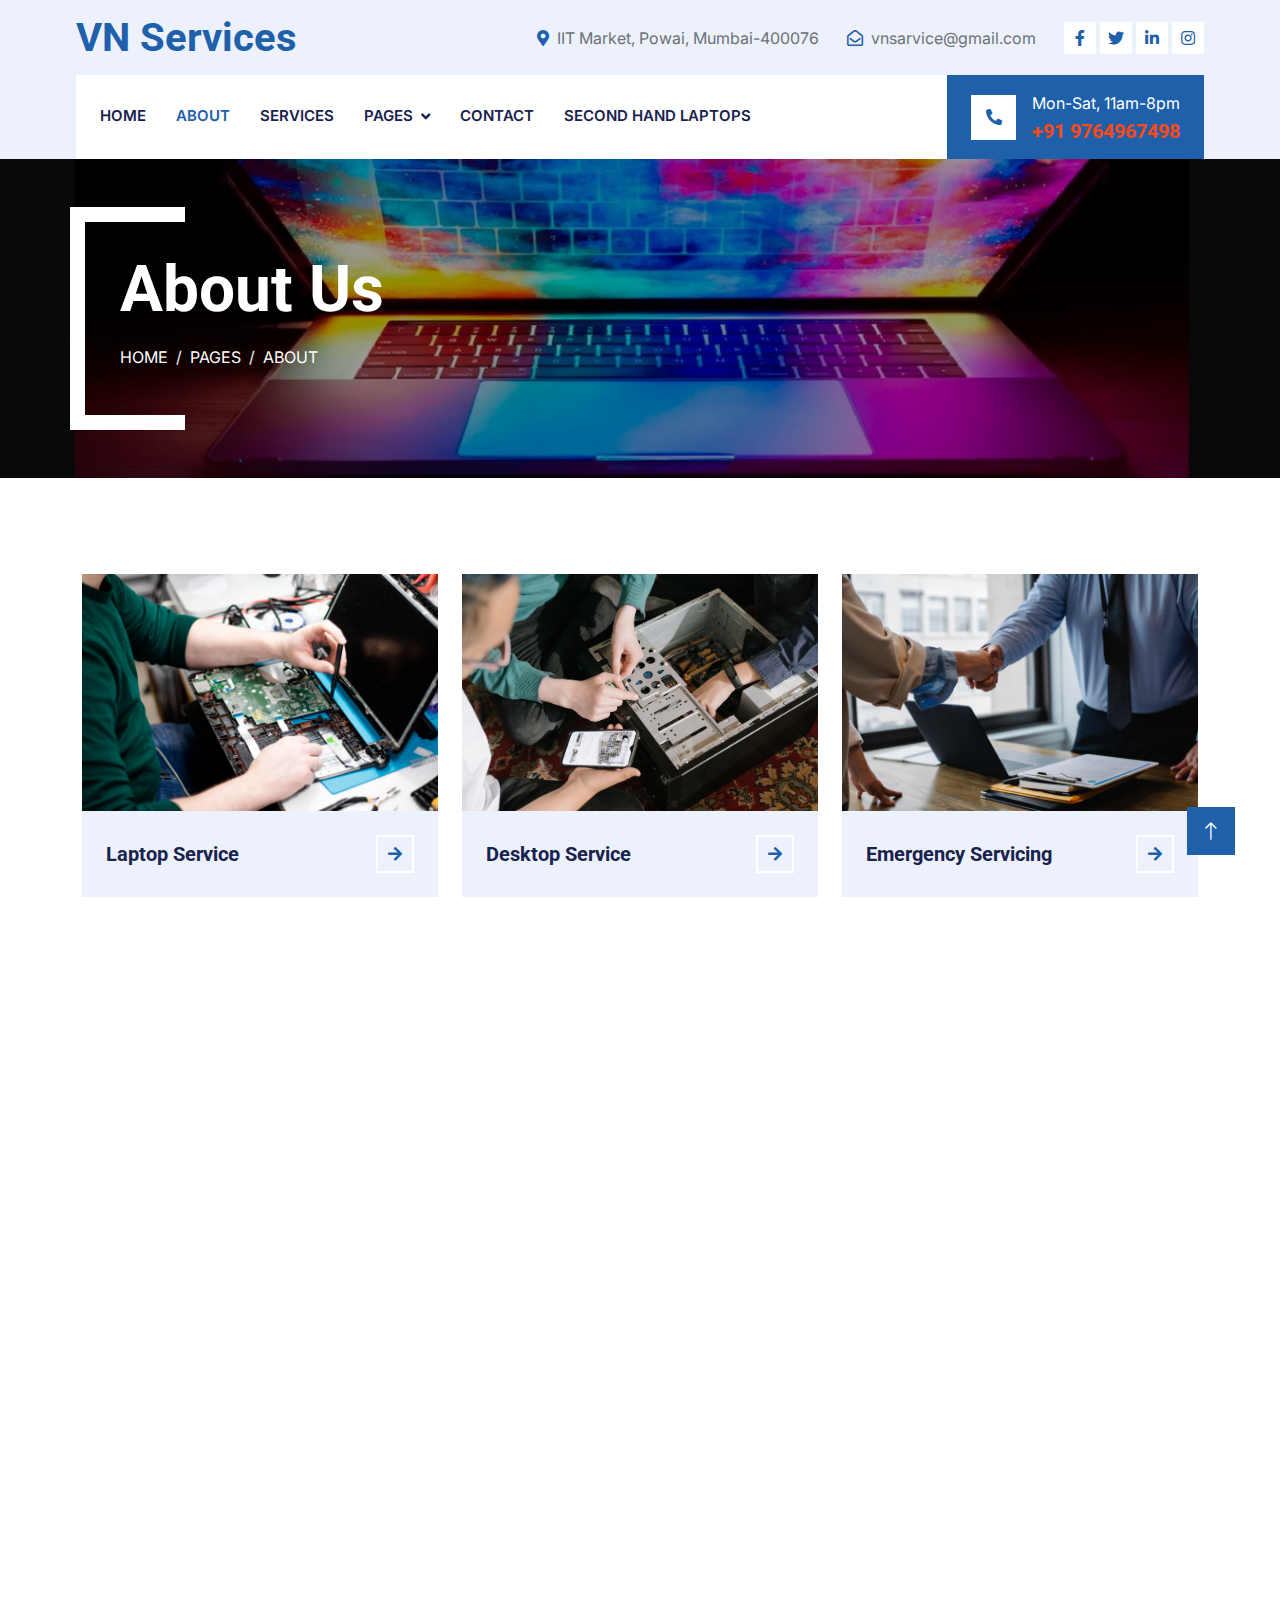
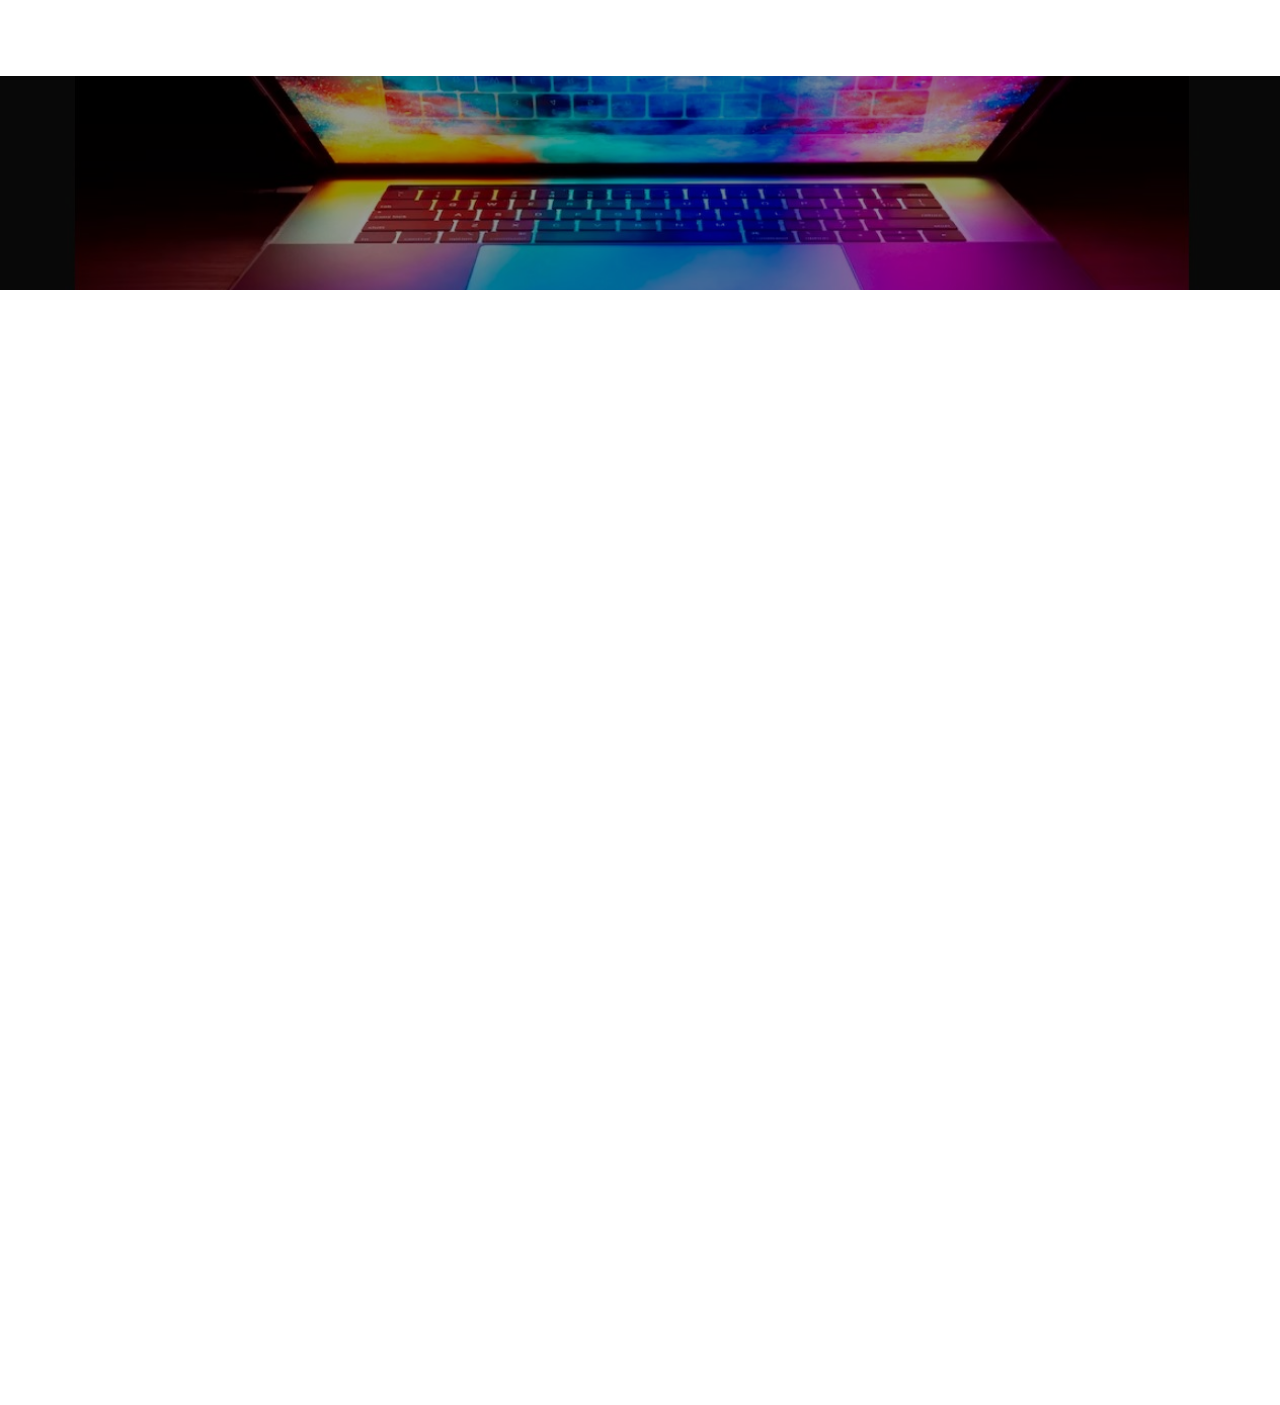
<file: about.html>
<!DOCTYPE html>
<html lang="en">

<head>
    <meta charset="utf-8">
    <title>VN Services</title>
    <meta content="width=device-width, initial-scale=1.0" name="viewport">
    <meta content="" name="keywords">
    <meta content="" name="description">

    <!-- Favicon -->
    <link href="img/favicon.ico" rel="icon">

    <!-- Google Web Fonts -->
    <link rel="preconnect" href="https://fonts.googleapis.com">
    <link rel="preconnect" href="https://fonts.gstatic.com" crossorigin>
    <link href="https://fonts.googleapis.com/css2?family=Inter:wght@400;600&family=Roboto:wght@500;700&display=swap" rel="stylesheet">

    <!-- Icon Font Stylesheet -->
    <link href="https://cdnjs.cloudflare.com/ajax/libs/font-awesome/5.10.0/css/all.min.css" rel="stylesheet">
    <link href="https://cdn.jsdelivr.net/npm/bootstrap-icons@1.4.1/font/bootstrap-icons.css" rel="stylesheet">

    <!-- Libraries Stylesheet -->
    <link href="lib/animate/animate.min.css" rel="stylesheet">
    <link href="lib/owlcarousel/assets/owl.carousel.min.css" rel="stylesheet">
    <link href="lib/tempusdominus/css/tempusdominus-bootstrap-4.min.css" rel="stylesheet" />

    <!-- Customized Bootstrap Stylesheet -->
    <link href="css/bootstrap.min.css" rel="stylesheet">

    <!-- Template Stylesheet -->
    <link href="css/style.css" rel="stylesheet">
</head>

<body>
    <!-- Spinner Start -->
    <div id="spinner" class="show bg-white position-fixed translate-middle w-100 vh-100 top-50 start-50 d-flex align-items-center justify-content-center">
        <div class="spinner-border text-primary" style="width: 3rem; height: 3rem;" role="status">
            <span class="sr-only">Loading...</span>
        </div>
    </div>
    <!-- Spinner End -->


    <!-- Topbar Start -->
    <div class="container-fluid bg-light d-none d-lg-block">
        <div class="row align-items-center top-bar">
            <div class="col-lg-3 col-md-12 text-center text-lg-start">
                <a href="" class="navbar-brand m-0 p-0">
                    <h1 class="text-primary m-0">VN Services</h1>
                </a>
            </div>
            <div class="col-lg-9 col-md-12 text-end">
                <div class="h-100 d-inline-flex align-items-center me-4">
                    <i class="fa fa-map-marker-alt text-primary me-2"></i>
                    <p class="m-0">IIT Market, Powai, Mumbai-400076</p>
                </div>
                <div class="h-100 d-inline-flex align-items-center me-4">
                    <i class="far fa-envelope-open text-primary me-2"></i>
                    <p class="m-0">vnsarvice@gmail.com</p>
                </div>
                <div class="h-100 d-inline-flex align-items-center">
                    <a class="btn btn-sm-square bg-white text-primary me-1" href=""><i class="fab fa-facebook-f"></i></a>
                    <a class="btn btn-sm-square bg-white text-primary me-1" href=""><i class="fab fa-twitter"></i></a>
                    <a class="btn btn-sm-square bg-white text-primary me-1" href=""><i class="fab fa-linkedin-in"></i></a>
                    <a class="btn btn-sm-square bg-white text-primary me-0" href=""><i class="fab fa-instagram"></i></a>
                </div>
            </div>
        </div>
    </div>
    <!-- Topbar End -->


    <!-- Navbar Start -->
    <div class="container-fluid nav-bar bg-light">
        <nav class="navbar navbar-expand-lg navbar-light bg-white p-3 py-lg-0 px-lg-4">
            <a href="" class="navbar-brand d-flex align-items-center m-0 p-0 d-lg-none">
                <h1 class="text-primary m-0">VN Services</h1>
            </a>
            <button class="navbar-toggler" type="button" data-bs-toggle="collapse" data-bs-target="#navbarCollapse">
                <span class="fa fa-bars"></span>
            </button>
            <div class="collapse navbar-collapse" id="navbarCollapse">
                <div class="navbar-nav me-auto">
                    <a href="index.html" class="nav-item nav-link">Home</a>
                    <a href="about.html" class="nav-item nav-link active">About</a>
                    <a href="service.html" class="nav-item nav-link">Services</a>
                    <div class="nav-item dropdown">
                        <a href="#" class="nav-link dropdown-toggle" data-bs-toggle="dropdown">Pages</a>
                        <div class="dropdown-menu fade-up m-0">
                            <a href="booking.html" class="dropdown-item">Booking</a>
                            <a href="team.html" class="dropdown-item">Technicians</a>
                            <a href="testimonial.html" class="dropdown-item">Testimonial</a>
                            <a href="404.html" class="dropdown-item">404 Page</a>
                        </div>
                    </div>
                    <a href="contact.html" class="nav-item nav-link">Contact</a>
                    <a href="secondhand.html" class="nav-item nav-link">Second Hand Laptops</a>
                </div>
                <div class="mt-4 mt-lg-0 me-lg-n4 py-3 px-4 bg-primary d-flex align-items-center">
                    <div class="d-flex flex-shrink-0 align-items-center justify-content-center bg-white" style="width: 45px; height: 45px;">
                        <i class="fa fa-phone-alt text-primary"></i>
                    </div>
                    <div class="ms-3">
                        <p class="mb-1 text-white">Mon-Sat, 11am-8pm</p>
                        <h5 class="m-0 text-secondary">+91 9764967498</h5>
                    </div>
                </div>
            </div>
        </nav>
    </div>
    <!-- Navbar End -->


    <!-- Page Header Start -->
    <div class="container-fluid page-header mb-5 py-5">
        <div class="container">
            <h1 class="display-3 text-white mb-3 animated slideInDown">About Us</h1>
            <nav aria-label="breadcrumb animated slideInDown">
                <ol class="breadcrumb text-uppercase">
                    <li class="breadcrumb-item"><a class="text-white" href="#">Home</a></li>
                    <li class="breadcrumb-item"><a class="text-white" href="#">Pages</a></li>
                    <li class="breadcrumb-item text-white active" aria-current="page">About</li>
                </ol>
            </nav>
        </div>
    </div>
    <!-- Page Header End -->


    <!-- Service Start -->
    <div class="container-xxl py-5">
        <div class="container">
            <div class="row g-4">
                <div class="col-lg-4 col-md-6 service-item-top wow fadeInUp" data-wow-delay="0.1s">
                    <div class="overflow-hidden">
                        <img class="img-fluid w-100 h-100" src="img/service-1.jpg" alt="">
                    </div>
                    <div class="d-flex align-items-center justify-content-between bg-light p-4">
                        <h5 class="text-truncate me-3 mb-0">Laptop Service</h5>
                        <a class="btn btn-square btn-outline-primary border-2 border-white flex-shrink-0" href=""><i class="fa fa-arrow-right"></i></a>
                    </div>
                </div>
                <div class="col-lg-4 col-md-6 service-item-top wow fadeInUp" data-wow-delay="0.3s">
                    <div class="overflow-hidden">
                        <img class="img-fluid w-100 h-100" src="img/service-2.jpg" alt="">
                    </div>
                    <div class="d-flex align-items-center justify-content-between bg-light p-4">
                        <h5 class="text-truncate me-3 mb-0">Desktop Service</h5>
                        <a class="btn btn-square btn-outline-primary border-2 border-white flex-shrink-0" href=""><i class="fa fa-arrow-right"></i></a>
                    </div>
                </div>
                <div class="col-lg-4 col-md-6 service-item-top wow fadeInUp" data-wow-delay="0.5s">
                    <div class="overflow-hidden">
                        <img class="img-fluid w-100 h-100" src="img/service-3.jpg" alt="">
                    </div>
                    <div class="d-flex align-items-center justify-content-between bg-light p-4">
                        <h5 class="text-truncate me-3 mb-0">Emergency Servicing</h5>
                        <a class="btn btn-square btn-outline-primary border-2 border-white flex-shrink-0" href=""><i class="fa fa-arrow-right"></i></a>
                    </div>
                </div>
            </div>
        </div>
    </div>
    <!-- Service End -->


    <!-- About Start -->
    <div class="container-xxl py-5">
        <div class="container">
            <div class="row g-5">
                <div class="col-lg-6 wow fadeInUp" data-wow-delay="0.1s">
                    <h6 class="text-secondary text-uppercase">About Us</h6>
                    <h1 class="mb-4">We Are Trusted Laptop & Desktop Repairing Company Since 2021</h1>
                    <p class="mb-4">Our commitment to excellence and customer satisfaction sets us apart. We understand the importance of your computer in your daily life, and we're dedicated to ensuring it runs flawlessly. Experience top-notch computer repair services you can rely on.</p>
                    <p class="fw-medium text-primary"><i class="fa fa-check text-success me-3"></i>Laptop & Desktop Service Available</p>
                    <p class="fw-medium text-primary"><i class="fa fa-check text-success me-3"></i>Quality services at affordable prices</p>
                    <p class="fw-medium text-primary"><i class="fa fa-check text-success me-3"></i>Selling second hand laptops</p>
                    <div class="bg-primary d-flex align-items-center p-4 mt-5">
                        <div class="d-flex flex-shrink-0 align-items-center justify-content-center bg-white" style="width: 60px; height: 60px;">
                            <i class="fa fa-phone-alt fa-2x text-primary"></i>
                        </div>
                        <div class="ms-3">
                            <p class="fs-5 fw-medium mb-2 text-white">Mon-Sat, 11am-8pm</p>
                            <h3 class="m-0 text-secondary">+91 9764967498</h3>
                        </div>
                    </div>
                </div>
                <div class="col-lg-6 pt-4" style="min-height: 500px;">
                    <div class="position-relative h-100 wow fadeInUp" data-wow-delay="0.5s">
                        <img class="position-absolute img-fluid w-100 h-100" src="img/insert-RAM.jpg" style="object-fit: cover; padding: 0 0 50px 100px;" alt="">
                        <img class="position-absolute start-0 bottom-0 img-fluid bg-white pt-2 pe-2 w-50 h-50" src="img/ScreenRepair.jpg" style="object-fit: cover;" alt="">
                    </div>
                </div>
            </div>
        </div>
    </div>
    <!-- About End -->


    <!-- Fact Start -->
    <div class="container-fluid fact bg-dark my-5 py-5">
        <div class="container">
            <div class="row g-4">
                <div class="col-md-6 col-lg-3 text-center wow fadeIn" data-wow-delay="0.1s">
                    <i class="fa fa-check fa-2x text-white mb-3"></i>
                    <h2 class="text-white mb-2" data-toggle="counter-up">1</h2>
                    <p class="text-white mb-0">Years Experience</p>
                </div>
                <div class="col-md-6 col-lg-3 text-center wow fadeIn" data-wow-delay="0.3s">
                    <i class="fa fa-users-cog fa-2x text-white mb-3"></i>
                    <h2 class="text-white mb-2" data-toggle="counter-up">3</h2>
                    <p class="text-white mb-0">Expert Technicians</p>
                </div>
                <div class="col-md-6 col-lg-3 text-center wow fadeIn" data-wow-delay="0.5s">
                    <i class="fa fa-users fa-2x text-white mb-3"></i>
                    <h2 class="text-white mb-2" data-toggle="counter-up">35</h2>
                    <p class="text-white mb-0">Satisfied Clients</p>
                </div>
                <div class="col-md-6 col-lg-3 text-center wow fadeIn" data-wow-delay="0.7s">
                    <i class="fa fa-wrench fa-2x text-white mb-3"></i>
                    <h2 class="text-white mb-2" data-toggle="counter-up">50</h2>
                    <p class="text-white mb-0">Compleate Projects</p>
                </div>
            </div>
        </div>
    </div>
    <!-- Fact End -->


    <!-- Team Start -->
    <div class="container-xxl py-5">
        <div class="container">
            <div class="text-center wow fadeInUp" data-wow-delay="0.1s">
                <h6 class="text-secondary text-uppercase">Our Technicians</h6>
                <h1 class="mb-5">Our Expert Technicians</h1>
            </div>
            <div class="row g-4">
                <div class="col-lg-3 col-md-6 wow fadeInUp" data-wow-delay="0.1s">
                    <div class="team-item">
                        <div class="position-relative overflow-hidden">
                            <img class="img-fluid" src="img/team-1.jpg" alt="">
                        </div>
                        <div class="team-text">
                            <div class="bg-light">
                                <h5 class="fw-bold mb-0">Nikhil Kamble</h5>
                                <small>Founder/Technician</small>
                            </div>
                            <div class="bg-primary">
                                <a class="btn btn-square mx-1" href=""><i class="fab fa-facebook-f"></i></a>
                                <a class="btn btn-square mx-1" href=""><i class="fab fa-twitter"></i></a>
                                <a class="btn btn-square mx-1" href=""><i class="fab fa-instagram"></i></a>
                            </div>
                        </div>
                    </div>
                </div>
                <div class="col-lg-3 col-md-6 wow fadeInUp" data-wow-delay="0.3s">
                    <div class="team-item">
                        <div class="position-relative overflow-hidden">
                            <img class="img-fluid" src="img/team-2.jpg" alt="">
                        </div>
                        <div class="team-text">
                            <div class="bg-light">
                                <h5 class="fw-bold mb-0">Ajay Raikwar</h5>
                                <small>Web Developer/Technician</small>
                            </div>
                            <div class="bg-primary">
                                <a class="btn btn-square mx-1" href=""><i class="fab fa-facebook-f"></i></a>
                                <a class="btn btn-square mx-1" href=""><i class="fab fa-twitter"></i></a>
                                <a class="btn btn-square mx-1" href=""><i class="fab fa-instagram"></i></a>
                            </div>
                        </div>
                    </div>
                </div>
                <div class="col-lg-3 col-md-6 wow fadeInUp" data-wow-delay="0.5s">
                    <div class="team-item">
                        <div class="position-relative overflow-hidden">
                            <img class="img-fluid" src="img/team-3.jpg" alt="">
                        </div>
                        <div class="team-text">
                            <div class="bg-light">
                                <h5 class="fw-bold mb-0">Full Name</h5>
                                <small>Designation</small>
                            </div>
                            <div class="bg-primary">
                                <a class="btn btn-square mx-1" href=""><i class="fab fa-facebook-f"></i></a>
                                <a class="btn btn-square mx-1" href=""><i class="fab fa-twitter"></i></a>
                                <a class="btn btn-square mx-1" href=""><i class="fab fa-instagram"></i></a>
                            </div>
                        </div>
                    </div>
                </div>
                <div class="col-lg-3 col-md-6 wow fadeInUp" data-wow-delay="0.7s">
                    <div class="team-item">
                        <div class="position-relative overflow-hidden">
                            <img class="img-fluid" src="img/team-4.jpg" alt="">
                        </div>
                        <div class="team-text">
                            <div class="bg-light">
                                <h5 class="fw-bold mb-0">Full Name</h5>
                                <small>Designation</small>
                            </div>
                            <div class="bg-primary">
                                <a class="btn btn-square mx-1" href=""><i class="fab fa-facebook-f"></i></a>
                                <a class="btn btn-square mx-1" href=""><i class="fab fa-twitter"></i></a>
                                <a class="btn btn-square mx-1" href=""><i class="fab fa-instagram"></i></a>
                            </div>
                        </div>
                    </div>
                </div>
            </div>
        </div>
    </div>
    <!-- Team End -->
        

    <!-- Footer Start -->
    <div class="container-fluid bg-dark text-light footer pt-5 mt-5 wow fadeIn" data-wow-delay="0.1s">
        <div class="container py-5">
            <div class="row g-5">
                <div class="col-lg-3 col-md-6">
                    <h4 class="text-light mb-4">Address</h4>
                    <p class="mb-2"><i class="fa fa-map-marker-alt me-3"></i>IIT Market, Powai, Mumbai-400076</p>
                    <p class="mb-2"><i class="fa fa-phone-alt me-3"></i>+91 9764967498</p>
                    <p class="mb-2"><i class="fa fa-envelope me-3"></i>vnsarvice@gmail.com</p>
                    <div class="d-flex pt-2">
                        <a class="btn btn-outline-light btn-social" href=""><i class="fab fa-twitter"></i></a>
                        <a class="btn btn-outline-light btn-social" href=""><i class="fab fa-facebook-f"></i></a>
                        <a class="btn btn-outline-light btn-social" href=""><i class="fab fa-youtube"></i></a>
                        <a class="btn btn-outline-light btn-social" href=""><i class="fab fa-linkedin-in"></i></a>
                    </div>
                </div>
                <div class="col-lg-3 col-md-6">
                    <h4 class="text-light mb-4">Opening Hours</h4>
                    <h6 class="text-light">Monday - Friday:</h6>
                    <p class="mb-4">11.00 AM - 07.00 PM</p>
                    <h6 class="text-light">Saturday - Sunday:</h6>
                    <p class="mb-0">11.00 AM - 4.00 PM</p>
                </div>
                <div class="col-lg-3 col-md-6">
                    <h4 class="text-light mb-4">Services</h4>
                    <a class="btn btn-link" href="">Laptop Checking</a>
                    <a class="btn btn-link" href="">Desktop Checking</a>
                    <a class="btn btn-link" href="">Windows Installation</a>
                    <a class="btn btn-link" href="">Second Hand Laptops</a>
                </div>
                <div class="col-lg-3 col-md-6">
                    <h4 class="text-light mb-4">Newsletter</h4>
                    <p>Dolor amet sit justo amet elitr clita ipsum elitr est.</p>
                    <div class="position-relative mx-auto" style="max-width: 400px;">
                        <input class="form-control border-0 w-100 py-3 ps-4 pe-5" type="text" placeholder="Your email">
                        <button type="button" class="btn btn-primary py-2 position-absolute top-0 end-0 mt-2 me-2">SignUp</button>
                    </div>
                </div>
            </div>
        </div>
        <div class="container">
            <div class="copyright">
                <div class="row">
                    <div class="col-md-6 text-center text-md-start mb-3 mb-md-0">
                        &copy; <a class="border-bottom" href="#">Your Site Name</a>, All Right Reserved.
                    </div>
                    <div class="col-md-6 text-center text-md-end">
                        <!--/*** This template is free as long as you keep the footer author’s credit link/attribution link/backlink. If you'd like to use the template without the footer author’s credit link/attribution link/backlink, you can purchase the Credit Removal License from "https://htmlcodex.com/credit-removal". Thank you for your support. ***/-->
                        Designed By <a class="border-bottom" href="https://htmlcodex.com">HTML Codex</a>
                    </div>
                </div>
            </div>
        </div>
    </div>
    <!-- Footer End -->


    <!-- Back to Top -->
    <a href="#" class="btn btn-lg btn-primary btn-lg-square rounded-0 back-to-top"><i class="bi bi-arrow-up"></i></a>


    <!-- JavaScript Libraries -->
    <script src="https://code.jquery.com/jquery-3.4.1.min.js"></script>
    <script src="https://cdn.jsdelivr.net/npm/bootstrap@5.0.0/dist/js/bootstrap.bundle.min.js"></script>
    <script src="lib/wow/wow.min.js"></script>
    <script src="lib/easing/easing.min.js"></script>
    <script src="lib/waypoints/waypoints.min.js"></script>
    <script src="lib/counterup/counterup.min.js"></script>
    <script src="lib/owlcarousel/owl.carousel.min.js"></script>
    <script src="lib/tempusdominus/js/moment.min.js"></script>
    <script src="lib/tempusdominus/js/moment-timezone.min.js"></script>
    <script src="lib/tempusdominus/js/tempusdominus-bootstrap-4.min.js"></script>

    <!-- Template Javascript -->
    <script src="js/main.js"></script>
</body>

</html>
</file>
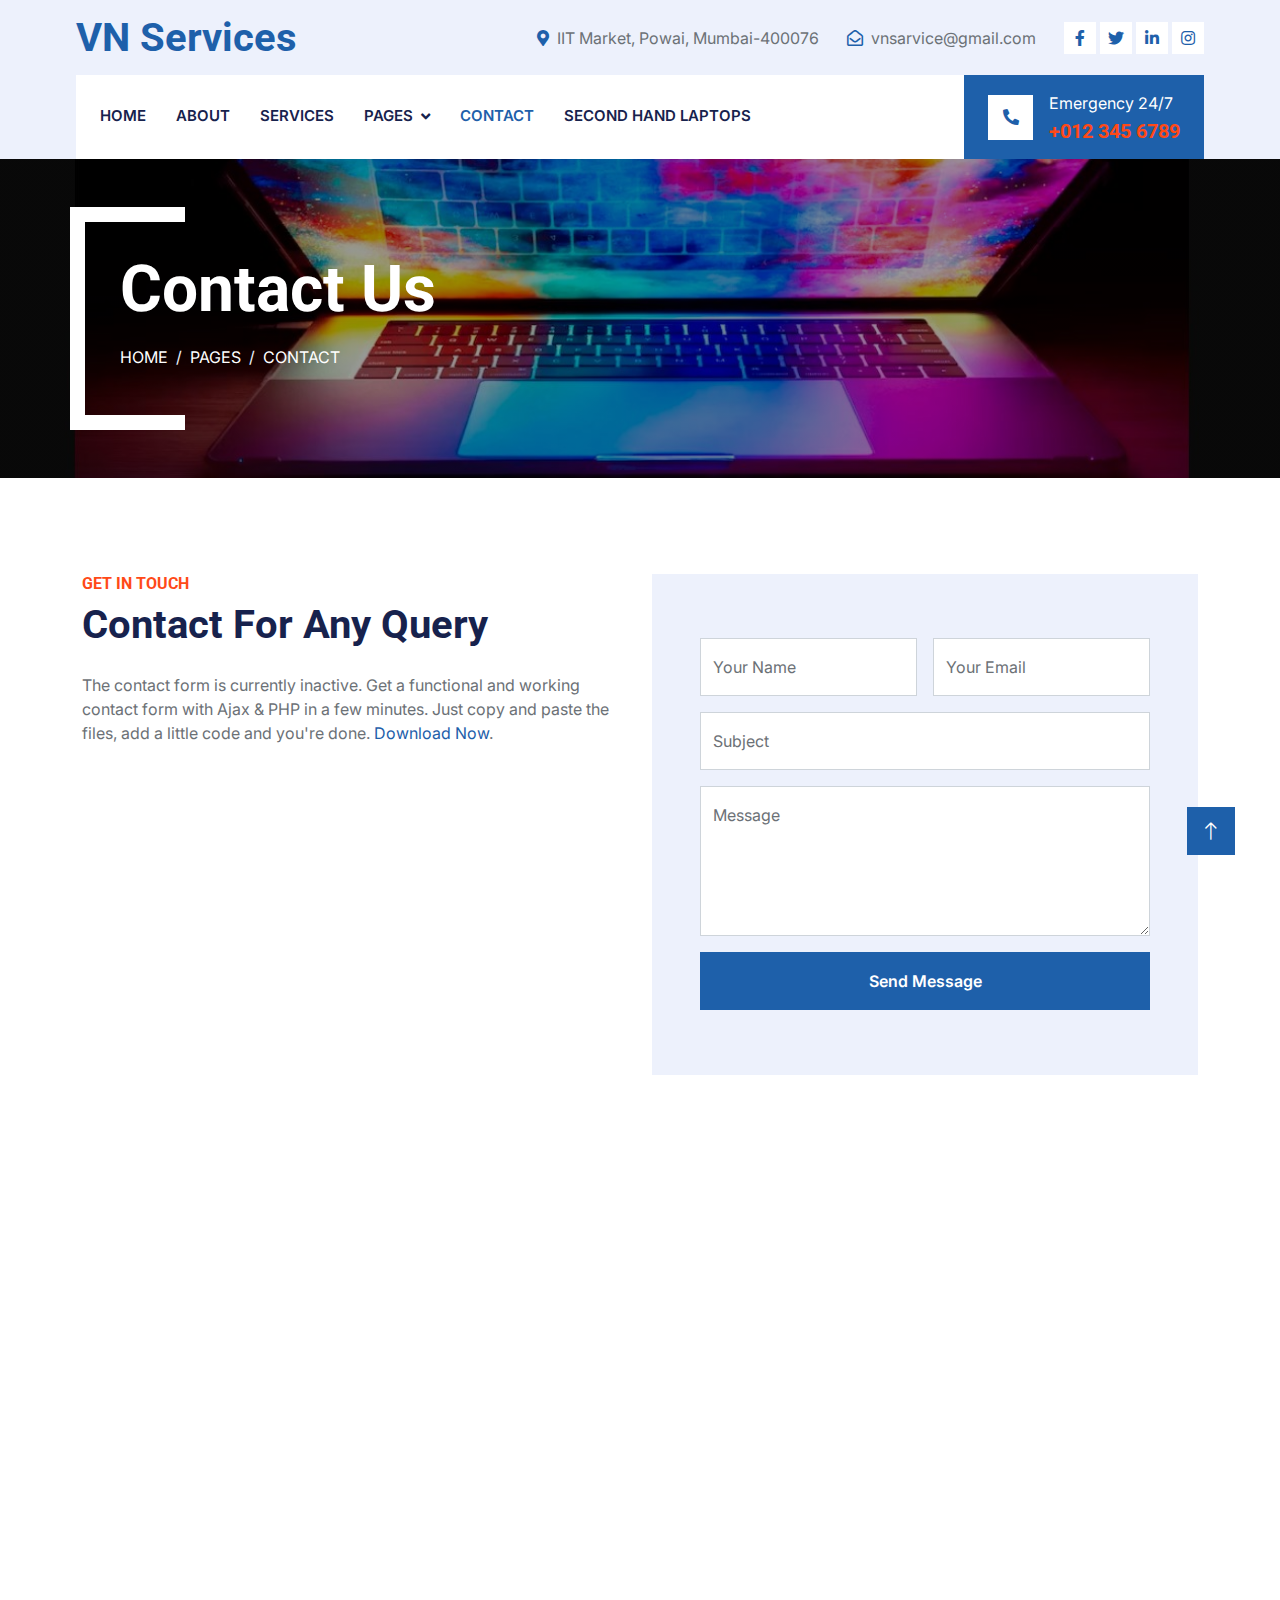
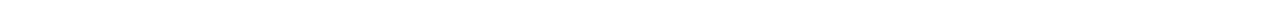
<file: contact.html>
<!DOCTYPE html>
<html lang="en">

<head>
    <meta charset="utf-8">
    <title>VN Services</title>
    <meta content="width=device-width, initial-scale=1.0" name="viewport">
    <meta content="" name="keywords">
    <meta content="" name="description">

    <!-- Favicon -->
    <link href="img/favicon.ico" rel="icon">

    <!-- Google Web Fonts -->
    <link rel="preconnect" href="https://fonts.googleapis.com">
    <link rel="preconnect" href="https://fonts.gstatic.com" crossorigin>
    <link href="https://fonts.googleapis.com/css2?family=Inter:wght@400;600&family=Roboto:wght@500;700&display=swap" rel="stylesheet">

    <!-- Icon Font Stylesheet -->
    <link href="https://cdnjs.cloudflare.com/ajax/libs/font-awesome/5.10.0/css/all.min.css" rel="stylesheet">
    <link href="https://cdn.jsdelivr.net/npm/bootstrap-icons@1.4.1/font/bootstrap-icons.css" rel="stylesheet">

    <!-- Libraries Stylesheet -->
    <link href="lib/animate/animate.min.css" rel="stylesheet">
    <link href="lib/owlcarousel/assets/owl.carousel.min.css" rel="stylesheet">
    <link href="lib/tempusdominus/css/tempusdominus-bootstrap-4.min.css" rel="stylesheet" />

    <!-- Customized Bootstrap Stylesheet -->
    <link href="css/bootstrap.min.css" rel="stylesheet">

    <!-- Template Stylesheet -->
    <link href="css/style.css" rel="stylesheet">
</head>

<body>
    <!-- Spinner Start -->
    <div id="spinner" class="show bg-white position-fixed translate-middle w-100 vh-100 top-50 start-50 d-flex align-items-center justify-content-center">
        <div class="spinner-border text-primary" style="width: 3rem; height: 3rem;" role="status">
            <span class="sr-only">Loading...</span>
        </div>
    </div>
    <!-- Spinner End -->


    <!-- Topbar Start -->
    <div class="container-fluid bg-light d-none d-lg-block">
        <div class="row align-items-center top-bar">
            <div class="col-lg-3 col-md-12 text-center text-lg-start">
                <a href="" class="navbar-brand m-0 p-0">
                    <h1 class="text-primary m-0">VN Services</h1>
                </a>
            </div>
            <div class="col-lg-9 col-md-12 text-end">
                <div class="h-100 d-inline-flex align-items-center me-4">
                    <i class="fa fa-map-marker-alt text-primary me-2"></i>
                    <p class="m-0">IIT Market, Powai, Mumbai-400076</p>
                </div>
                <div class="h-100 d-inline-flex align-items-center me-4">
                    <i class="far fa-envelope-open text-primary me-2"></i>
                    <p class="m-0">vnsarvice@gmail.com</p>
                </div>
                <div class="h-100 d-inline-flex align-items-center">
                    <a class="btn btn-sm-square bg-white text-primary me-1" href=""><i class="fab fa-facebook-f"></i></a>
                    <a class="btn btn-sm-square bg-white text-primary me-1" href=""><i class="fab fa-twitter"></i></a>
                    <a class="btn btn-sm-square bg-white text-primary me-1" href=""><i class="fab fa-linkedin-in"></i></a>
                    <a class="btn btn-sm-square bg-white text-primary me-0" href=""><i class="fab fa-instagram"></i></a>
                </div>
            </div>
        </div>
    </div>
    <!-- Topbar End -->


    <!-- Navbar Start -->
    <div class="container-fluid nav-bar bg-light">
        <nav class="navbar navbar-expand-lg navbar-light bg-white p-3 py-lg-0 px-lg-4">
            <a href="" class="navbar-brand d-flex align-items-center m-0 p-0 d-lg-none">
                <h1 class="text-primary m-0">VN Services</h1>
            </a>
            <button class="navbar-toggler" type="button" data-bs-toggle="collapse" data-bs-target="#navbarCollapse">
                <span class="fa fa-bars"></span>
            </button>
            <div class="collapse navbar-collapse" id="navbarCollapse">
                <div class="navbar-nav me-auto">
                    <a href="index.html" class="nav-item nav-link">Home</a>
                    <a href="about.html" class="nav-item nav-link">About</a>
                    <a href="service.html" class="nav-item nav-link">Services</a>
                    <div class="nav-item dropdown">
                        <a href="#" class="nav-link dropdown-toggle" data-bs-toggle="dropdown">Pages</a>
                        <div class="dropdown-menu fade-up m-0">
                            <a href="booking.html" class="dropdown-item">Booking</a>
                            <a href="team.html" class="dropdown-item">Technicians</a>
                            <a href="testimonial.html" class="dropdown-item">Testimonial</a>
                            <a href="404.html" class="dropdown-item">404 Page</a>
                        </div>
                    </div>
                    <a href="contact.html" class="nav-item nav-link active">Contact</a>
                    <a href="secondhand.html" class="nav-item nav-link">Second Hand Laptops</a>
                </div>
                <div class="mt-4 mt-lg-0 me-lg-n4 py-3 px-4 bg-primary d-flex align-items-center">
                    <div class="d-flex flex-shrink-0 align-items-center justify-content-center bg-white" style="width: 45px; height: 45px;">
                        <i class="fa fa-phone-alt text-primary"></i>
                    </div>
                    <div class="ms-3">
                        <p class="mb-1 text-white">Emergency 24/7</p>
                        <h5 class="m-0 text-secondary">+012 345 6789</h5>
                    </div>
                </div>
            </div>
        </nav>
    </div>
    <!-- Navbar End -->


    <!-- Page Header Start -->
    <div class="container-fluid page-header mb-5 py-5">
        <div class="container">
            <h1 class="display-3 text-white mb-3 animated slideInDown">Contact Us</h1>
            <nav aria-label="breadcrumb animated slideInDown">
                <ol class="breadcrumb text-uppercase">
                    <li class="breadcrumb-item"><a class="text-white" href="#">Home</a></li>
                    <li class="breadcrumb-item"><a class="text-white" href="#">Pages</a></li>
                    <li class="breadcrumb-item text-white active" aria-current="page">Contact</li>
                </ol>
            </nav>
        </div>
    </div>
    <!-- Page Header End -->


    <!-- Contact Start -->
    <div class="container-xxl py-5">
        <div class="container">
            <div class="row g-4">
                <div class="col-md-6 wow fadeInUp" data-wow-delay="0.1s">
                    <h6 class="text-secondary text-uppercase">Get In Touch</h6>
                    <h1 class="mb-4">Contact For Any Query</h1>
                    <p class="mb-4">The contact form is currently inactive. Get a functional and working contact form with Ajax & PHP in a few minutes. Just copy and paste the files, add a little code and you're done. <a href="https://htmlcodex.com/contact-form">Download Now</a>.</p>
                  <!--google maps location add-->
                    <iframe class="position-relative w-100"                     
                     src="https://www.google.com/maps/embed?pb=!1m18!1m12!1m3!1d30156.819798194785!2d72.88444938124108!3d19.125087600867026!2m3!1f0!2f0!3f0!3m2!1i1024!2i768!4f13.1!3m3!1m2!1s0x3be7c8081c1d7b43%3A0xbaf100c54b8be366!2sPowai%2C%20Mumbai%2C%20Maharashtra!5e0!3m2!1sen!2sin!4v1698826080398!5m2!1sen!2sin" frameborder="0" style="height: 300px; border:0;" allowfullscreen="" aria-hidden="false"
                        tabindex="0"></iframe>
                      <!--google maps location add-->
                </div>
                <div class="col-md-6 wow fadeInUp" data-wow-delay="0.1s">
                    <div class="bg-light p-5 h-100 d-flex align-items-center">

                      <!--Contact form-->
                        <form method="post" name="contactform">
                            <div class="row g-3">
                                <div class="col-md-6">
                                    <div class="form-floating">
                                        <input type="text" class="form-control" id="name" placeholder="Your Name">
                                        <label for="name">Your Name</label>
                                    </div>
                                </div>
                                <div class="col-md-6">
                                    <div class="form-floating">
                                        <input type="email" class="form-control" id="email" placeholder="Your Email">
                                        <label for="email">Your Email</label>
                                    </div>
                                </div>
                                <div class="col-12">
                                    <div class="form-floating">
                                        <input type="text" class="form-control" id="subject" placeholder="Subject">
                                        <label for="subject">Subject</label>
                                    </div>
                                </div>
                                <div class="col-12">
                                    <div class="form-floating">
                                        <textarea class="form-control" placeholder="Leave a message here" id="message" style="height: 150px"></textarea>
                                        <label for="message">Message</label>
                                    </div>
                                </div>
                                <div class="col-12">
                                    <button class="btn btn-primary w-100 py-3" type="submit">Send Message</button>
                                </div>
                            </div>
                        </form>
                      <script>
                        const scriptURL = 'https://script.google.com/macros/s/AKfycbx_V8_yywazUTT4WFyI_I0zBZmhToSxAjAgfcbp9yOFlqb1a21RuOTFYbNOfqzGCnd_/exec'
                        const form = document.forms['contactform']

                        form.addEventListener('submit', e => {
                          e.preventDefault()
                          fetch(scriptURL, { method: 'POST', body: new FormData(form)})
                          .then(response => alert("Thank you! for trusting VN services. your request is submitted successfully." ))
                          .then(() => {  window.location.reload(); })
                          .catch(error => console.error('Error!', error.message))
                        })
                        </script>
                    </div>
                </div>
            </div>
        </div>
    </div>
    <!-- Contact End -->
  


    <!-- Footer Start -->
    <div class="container-fluid bg-dark text-light footer pt-5 mt-5 wow fadeIn" data-wow-delay="0.1s">
        <div class="container py-5">
            <div class="row g-5">
                <div class="col-lg-3 col-md-6">
                    <h4 class="text-light mb-4">Address</h4>
                    <p class="mb-2"><i class="fa fa-map-marker-alt me-3"></i>IIT Market, Powai, Mumbai-  
   400076</p>
                    <p class="mb-2"><i class="fa fa-phone-alt me-3"></i>+91 9764967498</p>
                    <p class="mb-2"><i class="fa fa-envelope me-3"></i>vnsarvice@gmail.com</p>
                    <div class="d-flex pt-2">
                        <a class="btn btn-outline-light btn-social" href=""><i class="fab fa-twitter"></i></a>
                        <a class="btn btn-outline-light btn-social" href=""><i class="fab fa-facebook-f"></i></a>
                        <a class="btn btn-outline-light btn-social" href=""><i class="fab fa-youtube"></i></a>
                        <a class="btn btn-outline-light btn-social" href=""><i class="fab fa-linkedin-in"></i></a>
                    </div>
                </div>
                <div class="col-lg-3 col-md-6">
                    <h4 class="text-light mb-4">Opening Hours</h4>
                    <h6 class="text-light">Monday - Friday:</h6>
                    <p class="mb-4">09.00 AM - 09.00 PM</p>
                    <h6 class="text-light">Saturday - Sunday:</h6>
                    <p class="mb-0">09.00 AM - 12.00 PM</p>
                </div>
                <!-- <div class="col-lg-3 col-md-6">
                    <h4 class="text-light mb-4">Services</h4>
                    <a class="btn btn-link" href="">Drain Cleaning</a>
                    <a class="btn btn-link" href="">Sewer Line</a>
                    <a class="btn btn-link" href="">Water Heating</a>
                    <a class="btn btn-link" href="">Toilet Cleaning</a>
                    <a class="btn btn-link" href="">Broken Pipe</a>
                </div> -->
                <!-- <div class="col-lg-3 col-md-6">
                    <h4 class="text-light mb-4">Newsletter</h4>
                    <p>Dolor amet sit justo amet elitr clita ipsum elitr est.</p>
                    <div class="position-relative mx-auto" style="max-width: 400px;">
                        <input class="form-control border-0 w-100 py-3 ps-4 pe-5" type="text" placeholder="Your email">
                        <button type="button" class="btn btn-primary py-2 position-absolute top-0 end-0 mt-2 me-2">SignUp</button>
                    </div>
                </div> -->
            </div>
        </div>
        <div class="container">
            <div class="copyright">
                <div class="row">
                    <div class="col-md-6 text-center text-md-start mb-3 mb-md-0">
                        &copy; <a class="border-bottom" href="#">VN Services</a>, All Right Reserved.
                    </div>
                    <div class="col-md-6 text-center text-md-end">
                        <!--/*** This template is free as long as you keep the footer author’s credit link/attribution link/backlink. If you'd like to use the template without the footer author’s credit link/attribution link/backlink, you can purchase the Credit Removal License from "https://htmlcodex.com/credit-removal". Thank you for your support. ***/-->
                        Designed By <a class="border-bottom" href="https://htmlcodex.com">Ajay Raikwar</a>
                    </div>
                </div>
            </div>
        </div>
    </div>
    <!-- Footer End -->


    <!-- Back to Top -->
    <a href="#" class="btn btn-lg btn-primary btn-lg-square rounded-0 back-to-top"><i class="bi bi-arrow-up"></i></a>


    <!-- JavaScript Libraries -->
    <script src="https://code.jquery.com/jquery-3.4.1.min.js"></script>
    <script src="https://cdn.jsdelivr.net/npm/bootstrap@5.0.0/dist/js/bootstrap.bundle.min.js"></script>
    <script src="lib/wow/wow.min.js"></script>
    <script src="lib/easing/easing.min.js"></script>
    <script src="lib/waypoints/waypoints.min.js"></script>
    <script src="lib/counterup/counterup.min.js"></script>
    <script src="lib/owlcarousel/owl.carousel.min.js"></script>
    <script src="lib/tempusdominus/js/moment.min.js"></script>
    <script src="lib/tempusdominus/js/moment-timezone.min.js"></script>
    <script src="lib/tempusdominus/js/tempusdominus-bootstrap-4.min.js"></script>

    <!-- Template Javascript -->
    <script src="js/main.js"></script>
</body>

</html>
</file>
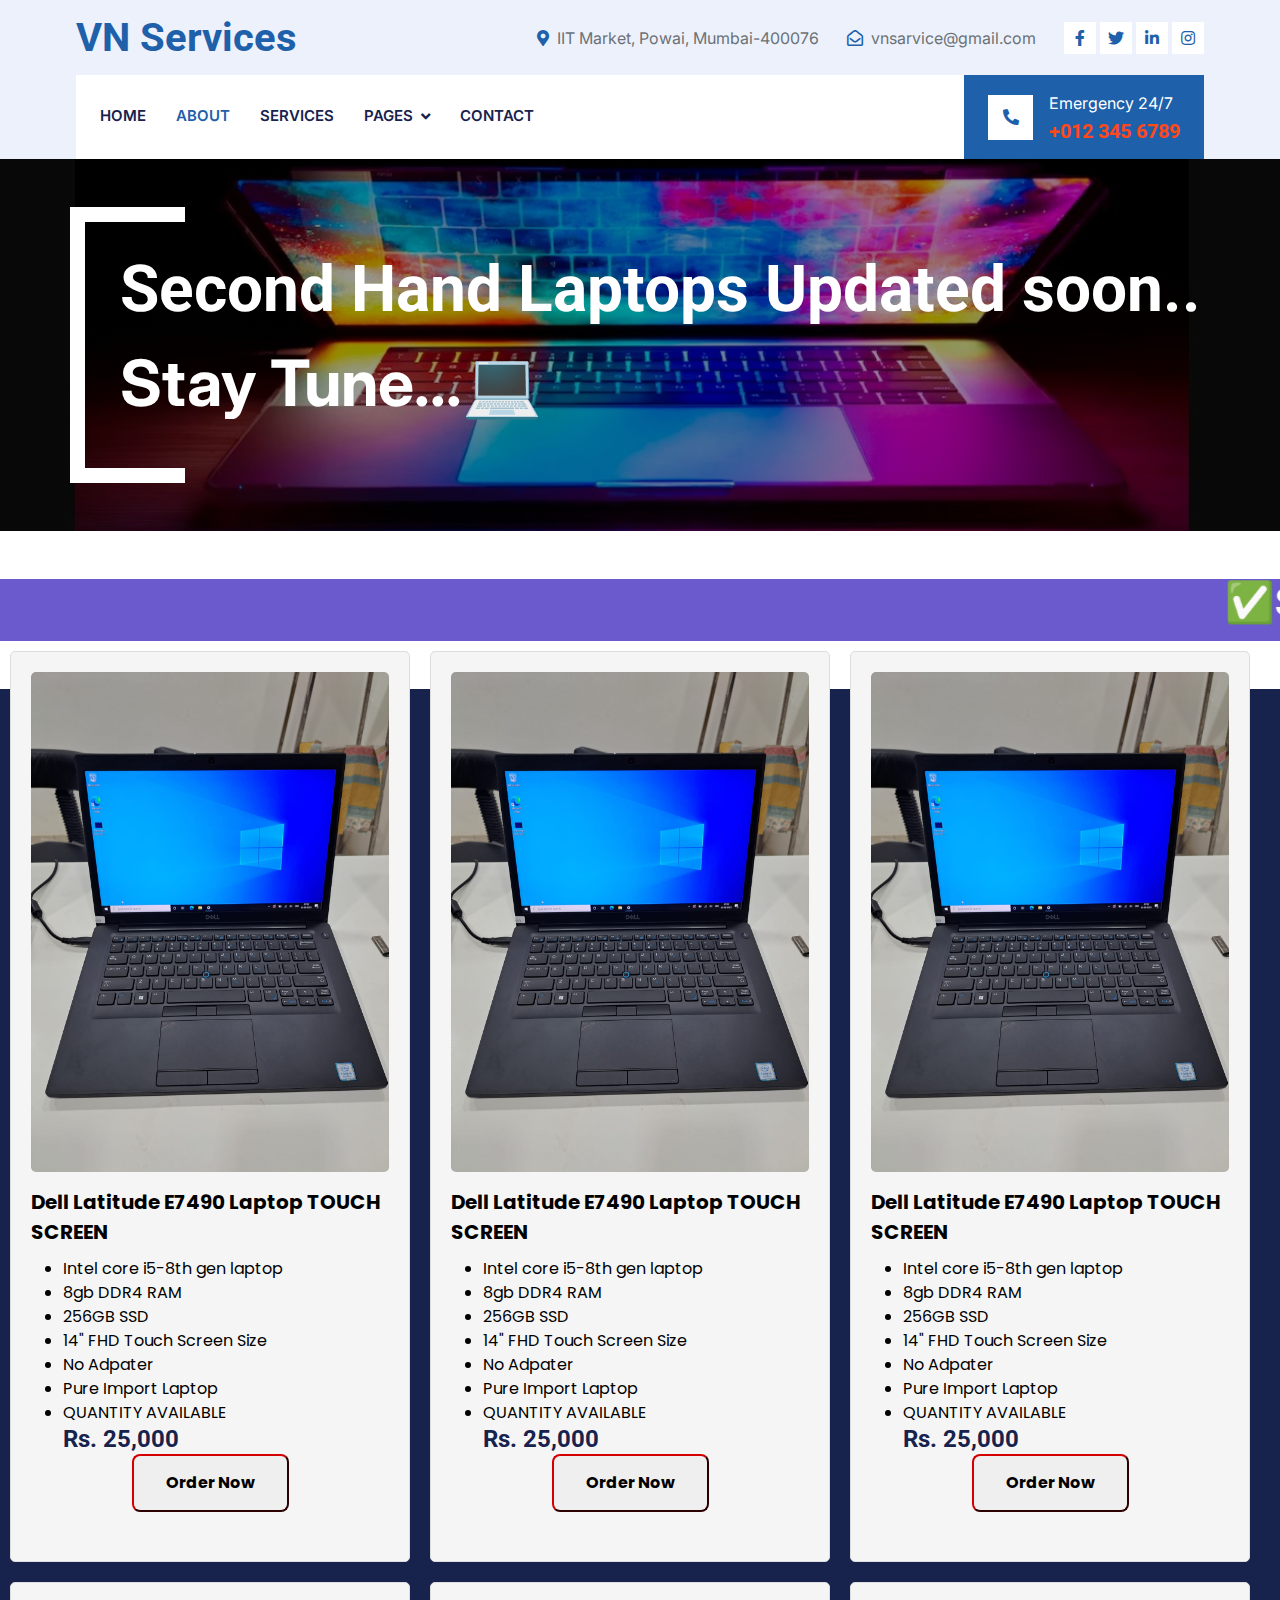
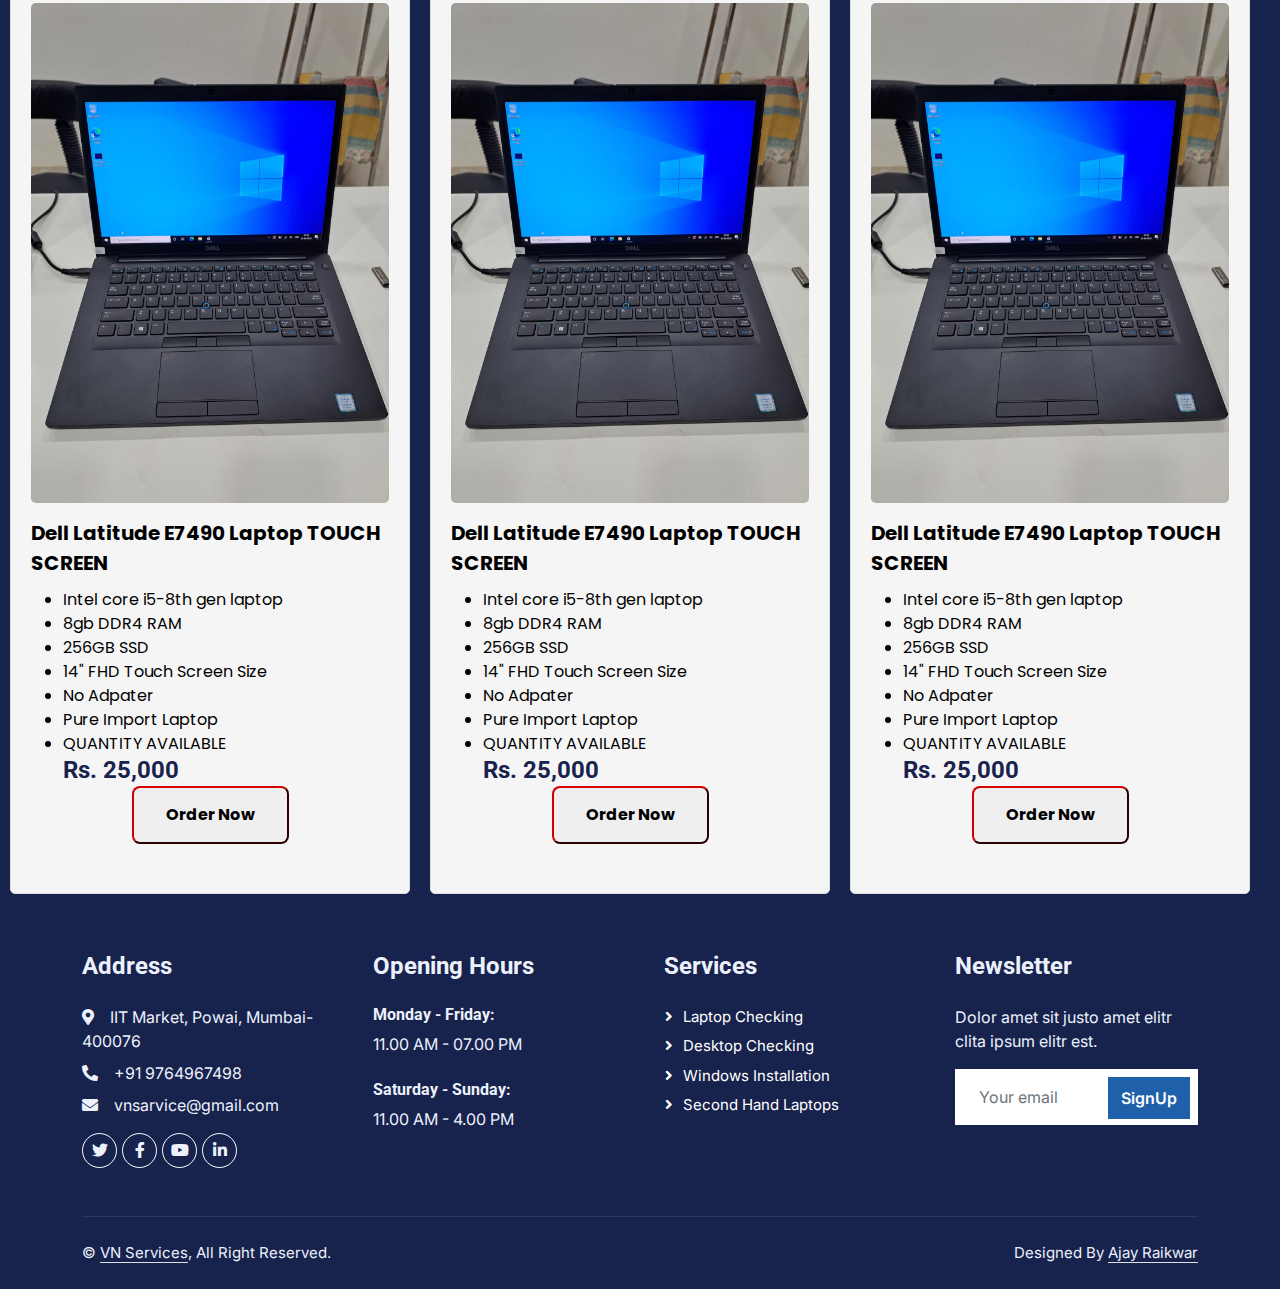
<file: secondhand.html>
<!DOCTYPE html>
<html lang="en">

<head>
  <link rel="stylesheet" href="styleforproduct.css">
    <meta charset="utf-8">
    <title>VN Services</title>
    <meta content="width=device-width, initial-scale=1.0" name="viewport">
    <meta content="" name="keywords">
    <meta content="" name="description">

    <!-- Favicon -->
    <link href="img/favicon.ico" rel="icon">

    <!-- Google Web Fonts -->
    <link rel="preconnect" href="https://fonts.googleapis.com">
    <link rel="preconnect" href="https://fonts.gstatic.com" crossorigin>
    <link href="https://fonts.googleapis.com/css2?family=Inter:wght@400;600&family=Roboto:wght@500;700&display=swap" rel="stylesheet">

    <!-- Icon Font Stylesheet -->
    <link href="https://cdnjs.cloudflare.com/ajax/libs/font-awesome/5.10.0/css/all.min.css" rel="stylesheet">
    <link href="https://cdn.jsdelivr.net/npm/bootstrap-icons@1.4.1/font/bootstrap-icons.css" rel="stylesheet">

    <!-- Libraries Stylesheet -->
    <link href="lib/animate/animate.min.css" rel="stylesheet">
    <link href="lib/owlcarousel/assets/owl.carousel.min.css" rel="stylesheet">
    <link href="lib/tempusdominus/css/tempusdominus-bootstrap-4.min.css" rel="stylesheet" />

    <!-- Customized Bootstrap Stylesheet -->
    <link href="css/bootstrap.min.css" rel="stylesheet">

    <!-- Template Stylesheet -->
    <link href="css/style.css" rel="stylesheet">
</head>

<body>
    <!-- Spinner Start -->
    <div id="spinner" class="show bg-white position-fixed translate-middle w-100 vh-100 top-50 start-50 d-flex align-items-center justify-content-center">
        <div class="spinner-border text-primary" style="width: 3rem; height: 3rem;" role="status">
            <span class="sr-only">Loading...</span>
        </div>
    </div>
    <!-- Spinner End -->


    <!-- Topbar Start -->
    <div class="container-fluid bg-light d-none d-lg-block">
        <div class="row align-items-center top-bar">
            <div class="col-lg-3 col-md-12 text-center text-lg-start">
                <a href="" class="navbar-brand m-0 p-0">
                    <h1 class="text-primary m-0">VN Services</h1>
                </a>
            </div>
            <div class="col-lg-9 col-md-12 text-end">
                <div class="h-100 d-inline-flex align-items-center me-4">
                    <i class="fa fa-map-marker-alt text-primary me-2"></i>
                    <p class="m-0">IIT Market, Powai, Mumbai-400076</p>
                </div>
                <div class="h-100 d-inline-flex align-items-center me-4">
                    <i class="far fa-envelope-open text-primary me-2"></i>
                    <p class="m-0">vnsarvice@gmail.com</p>
                </div>
                <div class="h-100 d-inline-flex align-items-center">
                    <a class="btn btn-sm-square bg-white text-primary me-1" href=""><i class="fab fa-facebook-f"></i></a>
                    <a class="btn btn-sm-square bg-white text-primary me-1" href=""><i class="fab fa-twitter"></i></a>
                    <a class="btn btn-sm-square bg-white text-primary me-1" href=""><i class="fab fa-linkedin-in"></i></a>
                    <a class="btn btn-sm-square bg-white text-primary me-0" href=""><i class="fab fa-instagram"></i></a>
                </div>
            </div>
        </div>
    </div>
    <!-- Topbar End -->


    <!-- Navbar Start -->
    <div class="container-fluid nav-bar bg-light">
        <nav class="navbar navbar-expand-lg navbar-light bg-white p-3 py-lg-0 px-lg-4">
            <a href="" class="navbar-brand d-flex align-items-center m-0 p-0 d-lg-none">
                <h1 class="text-primary m-0">VN Services</h1>
            </a>
            <button class="navbar-toggler" type="button" data-bs-toggle="collapse" data-bs-target="#navbarCollapse">
                <span class="fa fa-bars"></span>
            </button>
            <div class="collapse navbar-collapse" id="navbarCollapse">
                <div class="navbar-nav me-auto">
                    <a href="index.html" class="nav-item nav-link">Home</a>
                    <a href="about.html" class="nav-item nav-link active">About</a>
                    <a href="service.html" class="nav-item nav-link">Services</a>
                    <div class="nav-item dropdown">
                        <a href="#" class="nav-link dropdown-toggle" data-bs-toggle="dropdown">Pages</a>
                        <div class="dropdown-menu fade-up m-0">
                            <a href="booking.html" class="dropdown-item">Booking</a>
                            <a href="team.html" class="dropdown-item">Technicians</a>
                            <a href="testimonial.html" class="dropdown-item">Testimonial</a>
                            <a href="404.html" class="dropdown-item">404 Page</a>
                        </div>
                    </div>
                    <a href="contact.html" class="nav-item nav-link">Contact</a>
                </div>
                <div class="mt-4 mt-lg-0 me-lg-n4 py-3 px-4 bg-primary d-flex align-items-center">
                    <div class="d-flex flex-shrink-0 align-items-center justify-content-center bg-white" style="width: 45px; height: 45px;">
                        <i class="fa fa-phone-alt text-primary"></i>
                    </div>
                    <div class="ms-3">
                        <p class="mb-1 text-white">Emergency 24/7</p>
                        <h5 class="m-0 text-secondary">+012 345 6789</h5>
                    </div>
                </div>
            </div>
        </nav>
    </div>
    <!-- Navbar End -->


    <!-- Page Header Start -->
    <div class="container-fluid page-header mb-5 py-5">
        <div class="container">
            <h1 class="display-3 text-white mb-3 animated slideInDown">Second Hand Laptops Updated soon..</h1>
           <p class="display-3 text-white mb-3 animated slideInDown">Stay Tune...💻</p>

        </div>
    </div>

  <div style="background-color: SlateBlue; margin-top: 0%;">
  <marquee><h1 style="color: white;">✅Second Hand Laptops at Cheaper Price. Contact for more details +91 9764967498</h1></marquee>
  </div>
    <!-- Page Header End -->



  <!--Menu-->


  <!-- Product 1 -->

  <div class="product">
    <img src="img/dell-laptop.jpg" alt="Product 1 Image">
    <div class="product-title">Dell Latitude E7490 Laptop TOUCH SCREEN</div>
    <div class="product-description" style="margin-bottom: 30px;">
      <ul>
        <li>Intel core i5-8th gen laptop</li>
        <li>8gb DDR4 RAM</li>
        <li>256GB SSD</li>
        <li>14" FHD Touch Screen Size</li>
        <li>No Adpater</li>
        <li>Pure Import Laptop</li>
        <li>QUANTITY AVAILABLE</li>
        <h4>Rs. 25,000</h4>
      </ul>
    </div>
    <!-- <div class="product-price" style="color: red; margin-bottom: 20px;"><p>Rs. 25,000</p></div> -->
    <button class="button">Order Now</button>
  </div>

  <!-- Product 1 end -->

  <!-- product 2 -->
  <div class="product">
    <img src="img/dell-laptop.jpg" alt="Product 1 Image">
    <div class="product-title">Dell Latitude E7490 Laptop TOUCH SCREEN</div>
    <div class="product-description" style="margin-bottom: 30px;">
      <ul>
        <li>Intel core i5-8th gen laptop</li>
        <li>8gb DDR4 RAM</li>
        <li>256GB SSD</li>
        <li>14" FHD Touch Screen Size</li>
        <li>No Adpater</li>
        <li>Pure Import Laptop</li>
        <li>QUANTITY AVAILABLE</li>
        <h4>Rs. 25,000</h4>
      </ul>
    </div>
    <!-- <div class="product-price" style="color: red; margin-bottom: 20px;"><p>Rs. 25,000</p></div> -->
    <button class="button">Order Now</button>
  </div>
  <!-- product 2 end -->


  <!-- product 3 -->
  <div class="product">
    <img src="img/dell-laptop.jpg" alt="Product 1 Image">
    <div class="product-title">Dell Latitude E7490 Laptop TOUCH SCREEN</div>
    <div class="product-description" style="margin-bottom: 30px;">
      <ul>
        <li>Intel core i5-8th gen laptop</li>
        <li>8gb DDR4 RAM</li>
        <li>256GB SSD</li>
        <li>14" FHD Touch Screen Size</li>
        <li>No Adpater</li>
        <li>Pure Import Laptop</li>
        <li>QUANTITY AVAILABLE</li>
        <h4>Rs. 25,000</h4>
      </ul>
    </div>
    <!-- <div class="product-price" style="color: red; margin-bottom: 20px;"><p>Rs. 25,000</p></div> -->
    <button class="button">Order Now</button>
  </div>

  <!-- product 3 end -->

  <!-- product 4 -->

  <div class="product">
    <img src="img/dell-laptop.jpg" alt="Product 1 Image">
    <div class="product-title">Dell Latitude E7490 Laptop TOUCH SCREEN</div>
    <div class="product-description" style="margin-bottom: 30px;">
      <ul>
        <li>Intel core i5-8th gen laptop</li>
        <li>8gb DDR4 RAM</li>
        <li>256GB SSD</li>
        <li>14" FHD Touch Screen Size</li>
        <li>No Adpater</li>
        <li>Pure Import Laptop</li>
        <li>QUANTITY AVAILABLE</li>
        <h4>Rs. 25,000</h4>
      </ul>
    </div>
    <!-- <div class="product-price" style="color: red; margin-bottom: 20px;"><p>Rs. 25,000</p></div> -->
    <button class="button">Order Now</button>
  </div>

<!-- product 4 end -->

  <!-- product 5 -->
  <div class="product">
    <img src="img/dell-laptop.jpg" alt="Product 1 Image">
    <div class="product-title">Dell Latitude E7490 Laptop TOUCH SCREEN</div>
    <div class="product-description" style="margin-bottom: 30px;">
      <ul>
        <li>Intel core i5-8th gen laptop</li>
        <li>8gb DDR4 RAM</li>
        <li>256GB SSD</li>
        <li>14" FHD Touch Screen Size</li>
        <li>No Adpater</li>
        <li>Pure Import Laptop</li>
        <li>QUANTITY AVAILABLE</li>
        <h4>Rs. 25,000</h4>
      </ul>
    </div>
    <!-- <div class="product-price" style="color: red; margin-bottom: 20px;"><p>Rs. 25,000</p></div> -->
    <button class="button">Order Now</button>
  </div>
  <!-- product 5 end -->

  <!-- product 6 -->

  <div class="product">
    <img src="img/dell-laptop.jpg" alt="Product 1 Image">
    <div class="product-title">Dell Latitude E7490 Laptop TOUCH SCREEN</div>
    <div class="product-description" style="margin-bottom: 30px;">
      <ul>
        <li>Intel core i5-8th gen laptop</li>
        <li>8gb DDR4 RAM</li>
        <li>256GB SSD</li>
        <li>14" FHD Touch Screen Size</li>
        <li>No Adpater</li>
        <li>Pure Import Laptop</li>
        <li>QUANTITY AVAILABLE</li>
        <h4>Rs. 25,000</h4>
      </ul>
    </div>
    <!-- <div class="product-price" style="color: red; margin-bottom: 20px;"><p>Rs. 25,000</p></div> -->
    <button class="button">Order Now</button>
  </div>

  <!-- product 6 end -->
  
  <!--Menu-->




    <!-- JavaScript Libraries -->
    <script src="https://code.jquery.com/jquery-3.4.1.min.js"></script>
    <script src="https://cdn.jsdelivr.net/npm/bootstrap@5.0.0/dist/js/bootstrap.bundle.min.js"></script>
    <script src="lib/wow/wow.min.js"></script>
    <script src="lib/easing/easing.min.js"></script>
    <script src="lib/waypoints/waypoints.min.js"></script>
    <script src="lib/counterup/counterup.min.js"></script>
    <script src="lib/owlcarousel/owl.carousel.min.js"></script>
    <script src="lib/tempusdominus/js/moment.min.js"></script>
    <script src="lib/tempusdominus/js/moment-timezone.min.js"></script>
    <script src="lib/tempusdominus/js/tempusdominus-bootstrap-4.min.js"></script>

    <!-- Template Javascript -->
    <script src="js/main.js"></script>
</div>


    <!--footer Start-->

     <div class="container-fluid bg-dark text-light footer pt-5 mt-5 wow fadeIn" data-wow-delay="0.1s">
         <div class="container py-5">
             <div class="row g-5">
                 <div class="col-lg-3 col-md-6">
                     <h4 class="text-light mb-4">Address</h4>
                     <p class="mb-2"><i class="fa fa-map-marker-alt me-3"></i>IIT Market, Powai, Mumbai-400076</p>
                     <p class="mb-2"><i class="fa fa-phone-alt me-3"></i>+91 9764967498</p>
                     <p class="mb-2"><i class="fa fa-envelope me-3"></i>vnsarvice@gmail.com</p>
                     <div class="d-flex pt-2">
                         <a class="btn btn-outline-light btn-social" href=""><i class="fab fa-twitter"></i></a>
                         <a class="btn btn-outline-light btn-social" href=""><i class="fab fa-facebook-f"></i></a>
                         <a class="btn btn-outline-light btn-social" href=""><i class="fab fa-youtube"></i></a>
                         <a class="btn btn-outline-light btn-social" href=""><i class="fab fa-linkedin-in"></i></a>
                     </div>
                 </div>
                 <div class="col-lg-3 col-md-6">
                     <h4 class="text-light mb-4">Opening Hours</h4>
                     <h6 class="text-light">Monday - Friday:</h6>
                     <p class="mb-4">11.00 AM - 07.00 PM</p>
                     <h6 class="text-light">Saturday - Sunday:</h6>
                     <p class="mb-0">11.00 AM - 4.00 PM</p>
                 </div>
                 <div class="col-lg-3 col-md-6">
                     <h4 class="text-light mb-4">Services</h4>
                     <a class="btn btn-link" href="">Laptop Checking</a>
                     <a class="btn btn-link" href="">Desktop Checking</a>
                     <a class="btn btn-link" href="">Windows Installation</a>
                     <a class="btn btn-link" href="">Second hand laptops</a>
                 </div>
                 <div class="col-lg-3 col-md-6">
                     <h4 class="text-light mb-4">Newsletter</h4>
                     <p>Dolor amet sit justo amet elitr clita ipsum elitr est.</p>
                     <div class="position-relative mx-auto" style="max-width: 400px;">
                         <input class="form-control border-0 w-100 py-3 ps-4 pe-5" type="text" placeholder="Your email">
                         <button type="button" class="btn btn-primary py-2 position-absolute top-0 end-0 mt-2 me-2">SignUp</button>
                     </div>
                 </div>
             </div>
         </div>
         <div class="container">
             <div class="copyright">
                 <div class="row">
                     <div class="col-md-6 text-center text-md-start mb-3 mb-md-0">
                         &copy; <a class="border-bottom" href="#">VN Services</a>, All Right Reserved.
                     </div>
                     <div class="col-md-6 text-center text-md-end">
                         <!--/*** This template is free as long as you keep the footer author’s credit link/attribution link/backlink. If you'd like to use the template without the footer author’s credit link/attribution link/backlink, you can purchase the Credit Removal License from "https://htmlcodex.com/credit-removal". Thank you for your support. ***/-->
                         Designed By <a class="border-bottom" href="https://htmlcodex.com">Ajay Raikwar</a>
                     </div>
                 </div>
             </div>
         </div>
     </div>
  

    <!--footer end-->
</body>

</html>
</file>
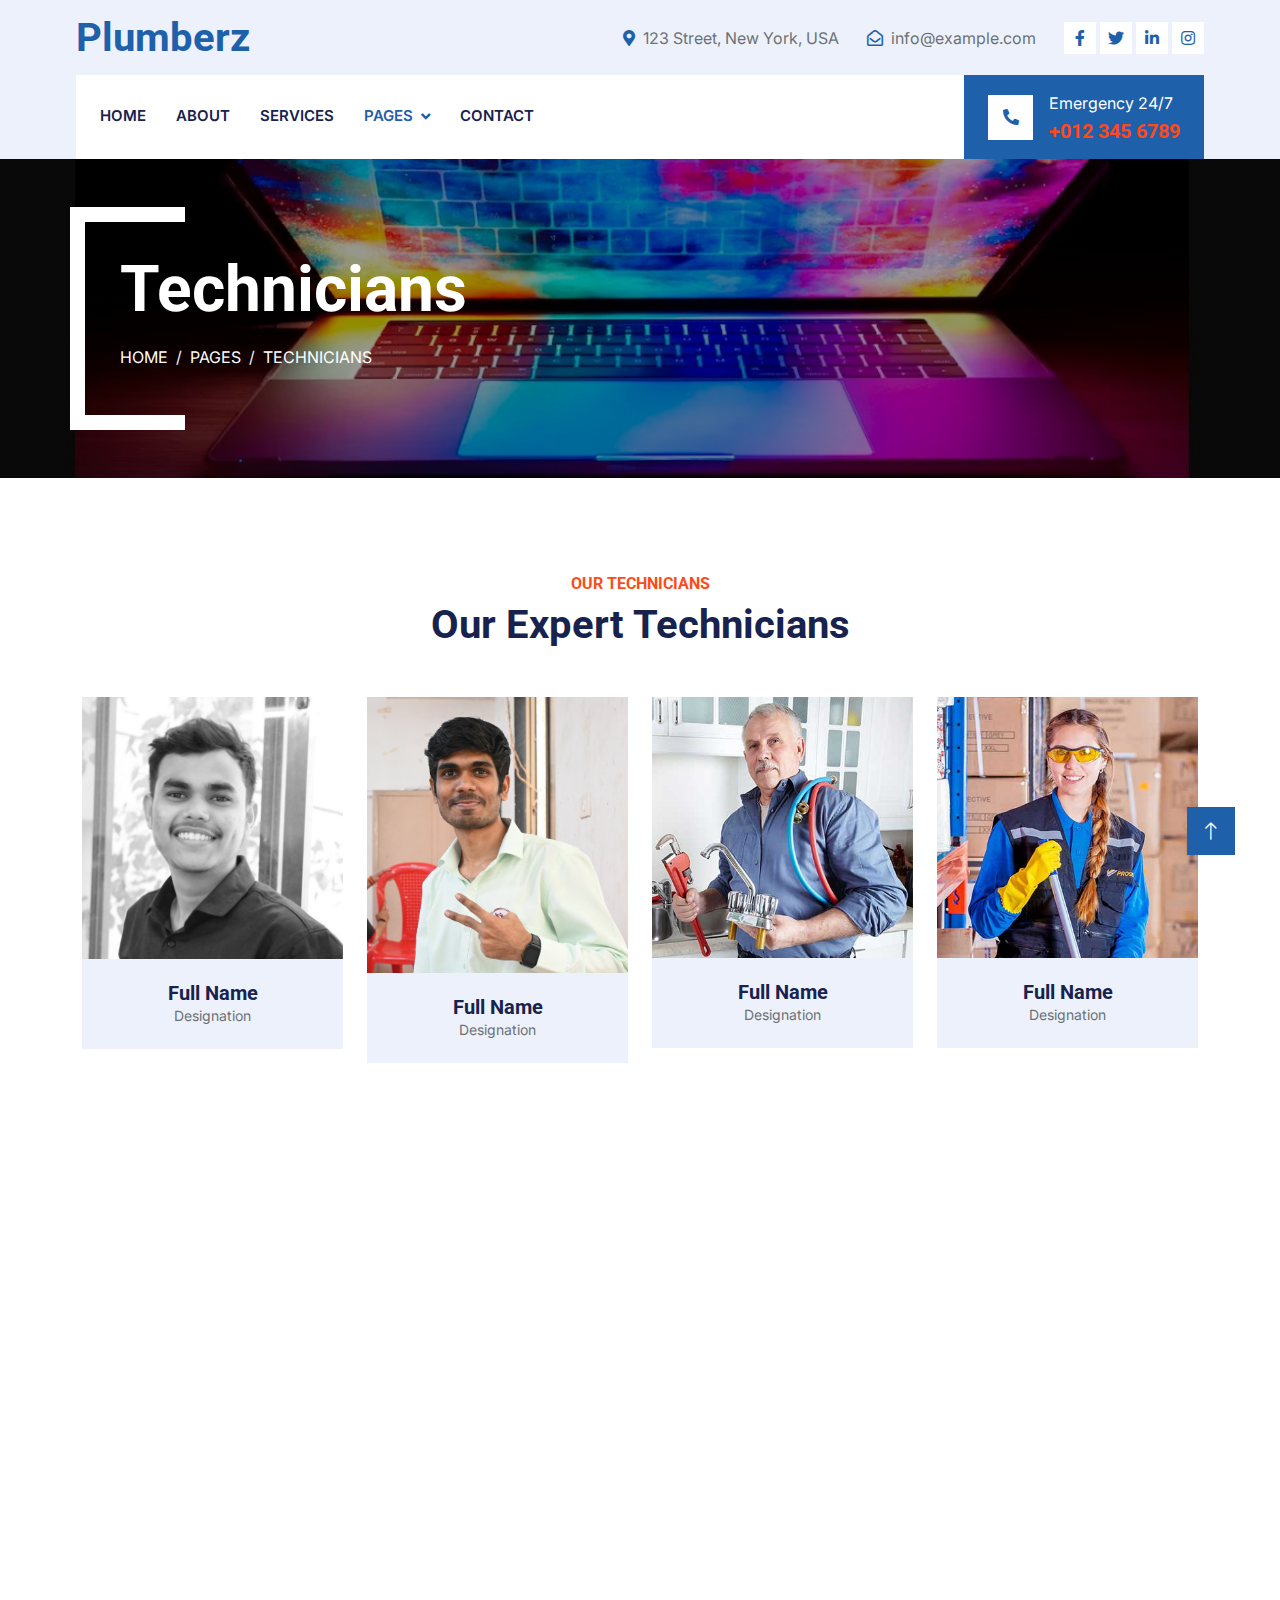
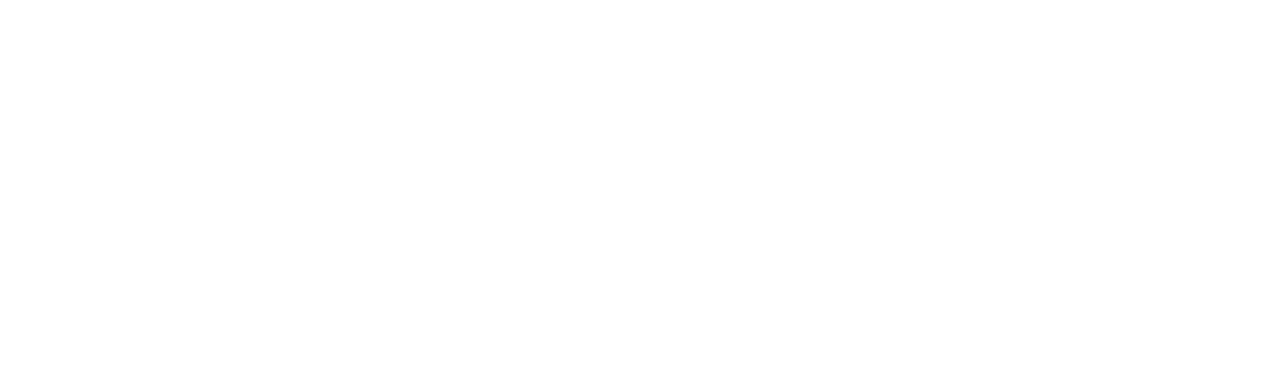
<file: team.html>
<!DOCTYPE html>
<html lang="en">

<head>
    <meta charset="utf-8">
    <title>Plumberz - Free Plumbing Website Template</title>
    <meta content="width=device-width, initial-scale=1.0" name="viewport">
    <meta content="" name="keywords">
    <meta content="" name="description">

    <!-- Favicon -->
    <link href="img/favicon.ico" rel="icon">

    <!-- Google Web Fonts -->
    <link rel="preconnect" href="https://fonts.googleapis.com">
    <link rel="preconnect" href="https://fonts.gstatic.com" crossorigin>
    <link href="https://fonts.googleapis.com/css2?family=Inter:wght@400;600&family=Roboto:wght@500;700&display=swap" rel="stylesheet">

    <!-- Icon Font Stylesheet -->
    <link href="https://cdnjs.cloudflare.com/ajax/libs/font-awesome/5.10.0/css/all.min.css" rel="stylesheet">
    <link href="https://cdn.jsdelivr.net/npm/bootstrap-icons@1.4.1/font/bootstrap-icons.css" rel="stylesheet">

    <!-- Libraries Stylesheet -->
    <link href="lib/animate/animate.min.css" rel="stylesheet">
    <link href="lib/owlcarousel/assets/owl.carousel.min.css" rel="stylesheet">
    <link href="lib/tempusdominus/css/tempusdominus-bootstrap-4.min.css" rel="stylesheet" />

    <!-- Customized Bootstrap Stylesheet -->
    <link href="css/bootstrap.min.css" rel="stylesheet">

    <!-- Template Stylesheet -->
    <link href="css/style.css" rel="stylesheet">
</head>

<body>
    <!-- Spinner Start -->
    <div id="spinner" class="show bg-white position-fixed translate-middle w-100 vh-100 top-50 start-50 d-flex align-items-center justify-content-center">
        <div class="spinner-border text-primary" style="width: 3rem; height: 3rem;" role="status">
            <span class="sr-only">Loading...</span>
        </div>
    </div>
    <!-- Spinner End -->


    <!-- Topbar Start -->
    <div class="container-fluid bg-light d-none d-lg-block">
        <div class="row align-items-center top-bar">
            <div class="col-lg-3 col-md-12 text-center text-lg-start">
                <a href="" class="navbar-brand m-0 p-0">
                    <h1 class="text-primary m-0">Plumberz</h1>
                </a>
            </div>
            <div class="col-lg-9 col-md-12 text-end">
                <div class="h-100 d-inline-flex align-items-center me-4">
                    <i class="fa fa-map-marker-alt text-primary me-2"></i>
                    <p class="m-0">123 Street, New York, USA</p>
                </div>
                <div class="h-100 d-inline-flex align-items-center me-4">
                    <i class="far fa-envelope-open text-primary me-2"></i>
                    <p class="m-0">info@example.com</p>
                </div>
                <div class="h-100 d-inline-flex align-items-center">
                    <a class="btn btn-sm-square bg-white text-primary me-1" href=""><i class="fab fa-facebook-f"></i></a>
                    <a class="btn btn-sm-square bg-white text-primary me-1" href=""><i class="fab fa-twitter"></i></a>
                    <a class="btn btn-sm-square bg-white text-primary me-1" href=""><i class="fab fa-linkedin-in"></i></a>
                    <a class="btn btn-sm-square bg-white text-primary me-0" href=""><i class="fab fa-instagram"></i></a>
                </div>
            </div>
        </div>
    </div>
    <!-- Topbar End -->


    <!-- Navbar Start -->
    <div class="container-fluid nav-bar bg-light">
        <nav class="navbar navbar-expand-lg navbar-light bg-white p-3 py-lg-0 px-lg-4">
            <a href="" class="navbar-brand d-flex align-items-center m-0 p-0 d-lg-none">
                <h1 class="text-primary m-0">Plumberz</h1>
            </a>
            <button class="navbar-toggler" type="button" data-bs-toggle="collapse" data-bs-target="#navbarCollapse">
                <span class="fa fa-bars"></span>
            </button>
            <div class="collapse navbar-collapse" id="navbarCollapse">
                <div class="navbar-nav me-auto">
                    <a href="index.html" class="nav-item nav-link">Home</a>
                    <a href="about.html" class="nav-item nav-link">About</a>
                    <a href="service.html" class="nav-item nav-link">Services</a>
                    <div class="nav-item dropdown">
                        <a href="#" class="nav-link dropdown-toggle active" data-bs-toggle="dropdown">Pages</a>
                        <div class="dropdown-menu fade-up m-0">
                            <a href="booking.html" class="dropdown-item">Booking</a>
                            <a href="team.html" class="dropdown-item active">Technicians</a>
                            <a href="testimonial.html" class="dropdown-item">Testimonial</a>
                            <a href="404.html" class="dropdown-item">404 Page</a>
                        </div>
                    </div>
                    <a href="contact.html" class="nav-item nav-link">Contact</a>
                </div>
                <div class="mt-4 mt-lg-0 me-lg-n4 py-3 px-4 bg-primary d-flex align-items-center">
                    <div class="d-flex flex-shrink-0 align-items-center justify-content-center bg-white" style="width: 45px; height: 45px;">
                        <i class="fa fa-phone-alt text-primary"></i>
                    </div>
                    <div class="ms-3">
                        <p class="mb-1 text-white">Emergency 24/7</p>
                        <h5 class="m-0 text-secondary">+012 345 6789</h5>
                    </div>
                </div>
            </div>
        </nav>
    </div>
    <!-- Navbar End -->


    <!-- Page Header Start -->
    <div class="container-fluid page-header mb-5 py-5">
        <div class="container">
            <h1 class="display-3 text-white mb-3 animated slideInDown">Technicians</h1>
            <nav aria-label="breadcrumb animated slideInDown">
                <ol class="breadcrumb text-uppercase">
                    <li class="breadcrumb-item"><a class="text-white" href="#">Home</a></li>
                    <li class="breadcrumb-item"><a class="text-white" href="#">Pages</a></li>
                    <li class="breadcrumb-item text-white active" aria-current="page">Technicians</li>
                </ol>
            </nav>
        </div>
    </div>
    <!-- Page Header End -->


    <!-- Team Start -->
    <div class="container-xxl py-5">
        <div class="container">
            <div class="text-center wow fadeInUp" data-wow-delay="0.1s">
                <h6 class="text-secondary text-uppercase">Our Technicians</h6>
                <h1 class="mb-5">Our Expert Technicians</h1>
            </div>
            <div class="row g-4">
                <div class="col-lg-3 col-md-6 wow fadeInUp" data-wow-delay="0.1s">
                    <div class="team-item">
                        <div class="position-relative overflow-hidden">
                            <img class="img-fluid" src="img/team-1.jpg" alt="">
                        </div>
                        <div class="team-text">
                            <div class="bg-light">
                                <h5 class="fw-bold mb-0">Full Name</h5>
                                <small>Designation</small>
                            </div>
                            <div class="bg-primary">
                                <a class="btn btn-square mx-1" href=""><i class="fab fa-facebook-f"></i></a>
                                <a class="btn btn-square mx-1" href=""><i class="fab fa-twitter"></i></a>
                                <a class="btn btn-square mx-1" href=""><i class="fab fa-instagram"></i></a>
                            </div>
                        </div>
                    </div>
                </div>
                <div class="col-lg-3 col-md-6 wow fadeInUp" data-wow-delay="0.3s">
                    <div class="team-item">
                        <div class="position-relative overflow-hidden">
                            <img class="img-fluid" src="img/team-2.jpg" alt="">
                        </div>
                        <div class="team-text">
                            <div class="bg-light">
                                <h5 class="fw-bold mb-0">Full Name</h5>
                                <small>Designation</small>
                            </div>
                            <div class="bg-primary">
                                <a class="btn btn-square mx-1" href=""><i class="fab fa-facebook-f"></i></a>
                                <a class="btn btn-square mx-1" href=""><i class="fab fa-twitter"></i></a>
                                <a class="btn btn-square mx-1" href=""><i class="fab fa-instagram"></i></a>
                            </div>
                        </div>
                    </div>
                </div>
                <div class="col-lg-3 col-md-6 wow fadeInUp" data-wow-delay="0.5s">
                    <div class="team-item">
                        <div class="position-relative overflow-hidden">
                            <img class="img-fluid" src="img/team-3.jpg" alt="">
                        </div>
                        <div class="team-text">
                            <div class="bg-light">
                                <h5 class="fw-bold mb-0">Full Name</h5>
                                <small>Designation</small>
                            </div>
                            <div class="bg-primary">
                                <a class="btn btn-square mx-1" href=""><i class="fab fa-facebook-f"></i></a>
                                <a class="btn btn-square mx-1" href=""><i class="fab fa-twitter"></i></a>
                                <a class="btn btn-square mx-1" href=""><i class="fab fa-instagram"></i></a>
                            </div>
                        </div>
                    </div>
                </div>
                <div class="col-lg-3 col-md-6 wow fadeInUp" data-wow-delay="0.7s">
                    <div class="team-item">
                        <div class="position-relative overflow-hidden">
                            <img class="img-fluid" src="img/team-4.jpg" alt="">
                        </div>
                        <div class="team-text">
                            <div class="bg-light">
                                <h5 class="fw-bold mb-0">Full Name</h5>
                                <small>Designation</small>
                            </div>
                            <div class="bg-primary">
                                <a class="btn btn-square mx-1" href=""><i class="fab fa-facebook-f"></i></a>
                                <a class="btn btn-square mx-1" href=""><i class="fab fa-twitter"></i></a>
                                <a class="btn btn-square mx-1" href=""><i class="fab fa-instagram"></i></a>
                            </div>
                        </div>
                    </div>
                </div>
                <div class="col-lg-3 col-md-6 wow fadeInUp" data-wow-delay="0.1s">
                    <div class="team-item">
                        <div class="position-relative overflow-hidden">
                            <img class="img-fluid" src="img/team-2.jpg" alt="">
                        </div>
                        <div class="team-text">
                            <div class="bg-light">
                                <h5 class="fw-bold mb-0">Full Name</h5>
                                <small>Designation</small>
                            </div>
                            <div class="bg-primary">
                                <a class="btn btn-square mx-1" href=""><i class="fab fa-facebook-f"></i></a>
                                <a class="btn btn-square mx-1" href=""><i class="fab fa-twitter"></i></a>
                                <a class="btn btn-square mx-1" href=""><i class="fab fa-instagram"></i></a>
                            </div>
                        </div>
                    </div>
                </div>
                <div class="col-lg-3 col-md-6 wow fadeInUp" data-wow-delay="0.3s">
                    <div class="team-item">
                        <div class="position-relative overflow-hidden">
                            <img class="img-fluid" src="img/team-3.jpg" alt="">
                        </div>
                        <div class="team-text">
                            <div class="bg-light">
                                <h5 class="fw-bold mb-0">Full Name</h5>
                                <small>Designation</small>
                            </div>
                            <div class="bg-primary">
                                <a class="btn btn-square mx-1" href=""><i class="fab fa-facebook-f"></i></a>
                                <a class="btn btn-square mx-1" href=""><i class="fab fa-twitter"></i></a>
                                <a class="btn btn-square mx-1" href=""><i class="fab fa-instagram"></i></a>
                            </div>
                        </div>
                    </div>
                </div>
                <div class="col-lg-3 col-md-6 wow fadeInUp" data-wow-delay="0.5s">
                    <div class="team-item">
                        <div class="position-relative overflow-hidden">
                            <img class="img-fluid" src="img/team-4.jpg" alt="">
                        </div>
                        <div class="team-text">
                            <div class="bg-light">
                                <h5 class="fw-bold mb-0">Full Name</h5>
                                <small>Designation</small>
                            </div>
                            <div class="bg-primary">
                                <a class="btn btn-square mx-1" href=""><i class="fab fa-facebook-f"></i></a>
                                <a class="btn btn-square mx-1" href=""><i class="fab fa-twitter"></i></a>
                                <a class="btn btn-square mx-1" href=""><i class="fab fa-instagram"></i></a>
                            </div>
                        </div>
                    </div>
                </div>
                <div class="col-lg-3 col-md-6 wow fadeInUp" data-wow-delay="0.7s">
                    <div class="team-item">
                        <div class="position-relative overflow-hidden">
                            <img class="img-fluid" src="img/team-1.jpg" alt="">
                        </div>
                        <div class="team-text">
                            <div class="bg-light">
                                <h5 class="fw-bold mb-0">Full Name</h5>
                                <small>Designation</small>
                            </div>
                            <div class="bg-primary">
                                <a class="btn btn-square mx-1" href=""><i class="fab fa-facebook-f"></i></a>
                                <a class="btn btn-square mx-1" href=""><i class="fab fa-twitter"></i></a>
                                <a class="btn btn-square mx-1" href=""><i class="fab fa-instagram"></i></a>
                            </div>
                        </div>
                    </div>
                </div>
            </div>
        </div>
    </div>
    <!-- Team End -->
        

    <!-- Footer Start -->
    <div class="container-fluid bg-dark text-light footer pt-5 mt-5 wow fadeIn" data-wow-delay="0.1s">
        <div class="container py-5">
            <div class="row g-5">
                <div class="col-lg-3 col-md-6">
                    <h4 class="text-light mb-4">Address</h4>
                    <p class="mb-2"><i class="fa fa-map-marker-alt me-3"></i>123 Street, New York, USA</p>
                    <p class="mb-2"><i class="fa fa-phone-alt me-3"></i>+012 345 67890</p>
                    <p class="mb-2"><i class="fa fa-envelope me-3"></i>info@example.com</p>
                    <div class="d-flex pt-2">
                        <a class="btn btn-outline-light btn-social" href=""><i class="fab fa-twitter"></i></a>
                        <a class="btn btn-outline-light btn-social" href=""><i class="fab fa-facebook-f"></i></a>
                        <a class="btn btn-outline-light btn-social" href=""><i class="fab fa-youtube"></i></a>
                        <a class="btn btn-outline-light btn-social" href=""><i class="fab fa-linkedin-in"></i></a>
                    </div>
                </div>
                <div class="col-lg-3 col-md-6">
                    <h4 class="text-light mb-4">Opening Hours</h4>
                    <h6 class="text-light">Monday - Friday:</h6>
                    <p class="mb-4">09.00 AM - 09.00 PM</p>
                    <h6 class="text-light">Saturday - Sunday:</h6>
                    <p class="mb-0">09.00 AM - 12.00 PM</p>
                </div>
                <div class="col-lg-3 col-md-6">
                    <h4 class="text-light mb-4">Services</h4>
                    <a class="btn btn-link" href="">Drain Cleaning</a>
                    <a class="btn btn-link" href="">Sewer Line</a>
                    <a class="btn btn-link" href="">Water Heating</a>
                    <a class="btn btn-link" href="">Toilet Cleaning</a>
                    <a class="btn btn-link" href="">Broken Pipe</a>
                </div>
                <div class="col-lg-3 col-md-6">
                    <h4 class="text-light mb-4">Newsletter</h4>
                    <p>Dolor amet sit justo amet elitr clita ipsum elitr est.</p>
                    <div class="position-relative mx-auto" style="max-width: 400px;">
                        <input class="form-control border-0 w-100 py-3 ps-4 pe-5" type="text" placeholder="Your email">
                        <button type="button" class="btn btn-primary py-2 position-absolute top-0 end-0 mt-2 me-2">SignUp</button>
                    </div>
                </div>
            </div>
        </div>
        <div class="container">
            <div class="copyright">
                <div class="row">
                    <div class="col-md-6 text-center text-md-start mb-3 mb-md-0">
                        &copy; <a class="border-bottom" href="#">Your Site Name</a>, All Right Reserved.
                    </div>
                    <div class="col-md-6 text-center text-md-end">
                        <!--/*** This template is free as long as you keep the footer author’s credit link/attribution link/backlink. If you'd like to use the template without the footer author’s credit link/attribution link/backlink, you can purchase the Credit Removal License from "https://htmlcodex.com/credit-removal". Thank you for your support. ***/-->
                        Designed By <a class="border-bottom" href="https://htmlcodex.com">HTML Codex</a>
                    </div>
                </div>
            </div>
        </div>
    </div>
    <!-- Footer End -->


    <!-- Back to Top -->
    <a href="#" class="btn btn-lg btn-primary btn-lg-square rounded-0 back-to-top"><i class="bi bi-arrow-up"></i></a>


    <!-- JavaScript Libraries -->
    <script src="https://code.jquery.com/jquery-3.4.1.min.js"></script>
    <script src="https://cdn.jsdelivr.net/npm/bootstrap@5.0.0/dist/js/bootstrap.bundle.min.js"></script>
    <script src="lib/wow/wow.min.js"></script>
    <script src="lib/easing/easing.min.js"></script>
    <script src="lib/waypoints/waypoints.min.js"></script>
    <script src="lib/counterup/counterup.min.js"></script>
    <script src="lib/owlcarousel/owl.carousel.min.js"></script>
    <script src="lib/tempusdominus/js/moment.min.js"></script>
    <script src="lib/tempusdominus/js/moment-timezone.min.js"></script>
    <script src="lib/tempusdominus/js/tempusdominus-bootstrap-4.min.js"></script>

    <!-- Template Javascript -->
    <script src="js/main.js"></script>
</body>

</html>
</file>
<file: css/style.css>
/********** Template CSS **********/
:root {
    --primary: #1E60AA;
    --secondary: #FF4917;
    --light: #EDF1FC;
    --dark: #17224D;
}

.fw-medium {
    font-weight: 600 !important;
}

.back-to-top {
    position: fixed;
    display: none;
    right: 45px;
    bottom: 45px;
    z-index: 99;
}


/*** Spinner ***/
#spinner {
    opacity: 0;
    visibility: hidden;
    transition: opacity .5s ease-out, visibility 0s linear .5s;
    z-index: 99999;
}

#spinner.show {
    transition: opacity .5s ease-out, visibility 0s linear 0s;
    visibility: visible;
    opacity: 1;
}


/*** Button ***/
.btn {
    font-weight: 600;
    transition: .5s;
}

.btn.btn-primary,
.btn.btn-secondary {
    color: #FFFFFF;
}

.btn-square {
    width: 38px;
    height: 38px;
}

.btn-sm-square {
    width: 32px;
    height: 32px;
}

.btn-lg-square {
    width: 48px;
    height: 48px;
}

.btn-square,
.btn-sm-square,
.btn-lg-square {
    padding: 0;
    display: flex;
    align-items: center;
    justify-content: center;
    font-weight: normal;
}


/*** Navbar ***/
.top-bar {
    height: 75px;
    padding: 0 4rem;
}

.nav-bar {
    position: relative;
    padding: 0 4.75rem;
    transition: .5s;
    z-index: 9999;
}

.nav-bar.sticky-top {
    position: sticky;
    padding: 0;
    z-index: 9999;
}

.navbar .dropdown-toggle::after {
    border: none;
    content: "\f107";
    font-family: "Font Awesome 5 Free";
    font-weight: 900;
    vertical-align: middle;
    margin-left: 8px;
}

.navbar-light .navbar-nav .nav-link {
    margin-right: 30px;
    padding: 25px 0;
    color: var(--dark);
    font-size: 15px;
    font-weight: 600;
    text-transform: uppercase;
    outline: none;
}

.navbar-light .navbar-nav .nav-link:hover,
.navbar-light .navbar-nav .nav-link.active {
    color: var(--primary);
}

@media (max-width: 991.98px) {
    .nav-bar {
        padding: 0;
    }

    .navbar-light .navbar-nav .nav-link  {
        margin-right: 0;
        padding: 10px 0;
    }

    .navbar-light .navbar-nav {
        margin-top: 1rem;
        padding-top: 1rem;
        border-top: 1px solid #EEEEEE;
    }
}

@media (min-width: 992px) {
    .navbar .nav-item .dropdown-menu {
        display: block;
        border: none;
        margin-top: 0;
        top: 150%;
        opacity: 0;
        visibility: hidden;
        transition: .5s;
    }

    .navbar .nav-item:hover .dropdown-menu {
        top: 100%;
        visibility: visible;
        transition: .5s;
        opacity: 1;
    }
}


/*** Header ***/
.header-carousel .container,
.page-header .container {
    position: relative;
    padding: 45px 0 45px 35px;
    border-left: 15px solid #FFFFFF;
}

.header-carousel .container::before,
.header-carousel .container::after,
.page-header .container::before,
.page-header .container::after {
    position: absolute;
    content: "";
    top: 0;
    left: 0;
    width: 100px;
    height: 15px;
    background: #FFFFFF;
}

.header-carousel .container::after,
.page-header .container::after {
    top: 100%;
    margin-top: -15px;
}

@media (max-width: 768px) {
    .header-carousel .owl-carousel-item {
        position: relative;
        min-height: 500px;
    }
    
    .header-carousel .owl-carousel-item img {
        position: absolute;
        width: 100%;
        height: 100%;
        object-fit: cover;
    }

    .header-carousel .owl-carousel-item h5,
    .header-carousel .owl-carousel-item p {
        font-size: 14px !important;
        font-weight: 400 !important;
    }

    .header-carousel .owl-carousel-item h1 {
        font-size: 30px;
        font-weight: 600;
    }
}

.header-carousel .owl-nav {
    position: absolute;
    top: 50%;
    right: 8%;
    transform: translateY(-50%);
    display: flex;
    flex-direction: column;
}

.header-carousel .owl-nav .owl-prev,
.header-carousel .owl-nav .owl-next {
    margin: 7px 0;
    width: 45px;
    height: 45px;
    display: flex;
    align-items: center;
    justify-content: center;
    color: #FFFFFF;
    background: transparent;
    border: 1px solid #FFFFFF;
    border-radius: 45px;
    font-size: 22px;
    transition: .5s;
}

.header-carousel .owl-nav .owl-prev:hover,
.header-carousel .owl-nav .owl-next:hover {
    background: var(--primary);
    border-color: var(--primary);
}

.page-header {
    background: linear-gradient(rgba(0, 0, 0, .4), rgba(0, 0, 0, .4)), url(../img/bg.jpg) center center no-repeat;
    background-size: cover;
}

.breadcrumb-item + .breadcrumb-item::before {
    color: var(--light);
}


/*** Facts ***/
.fact {
    background: linear-gradient(rgba(0, 0, 0, .4), rgba(0, 0, 0, .4)), url(../img/bg.jpg) center center no-repeat;
    background-size: cover;
}


/*** Service ***/
.service-item-top img {
    transition: .5s;
}

.service-item-top:hover img {
    transform: scale(1.1);
}

.service-carousel .owl-dots {
    margin-top: 24px;
    display: flex;
    align-items: flex-end;
    justify-content: center;
}

.service-carousel .owl-dot {
    position: relative;
    display: inline-block;
    margin: 0 5px;
    width: 15px;
    height: 15px;
    background: var(--primary);
    border: 5px solid var(--light);
    transition: .5s;
}

.service-carousel .owl-dot.active {
    background: var(--light);
    border-color: var(--primary);
}


/*** Booking ***/
.video {
    position: relative;
    padding: 8rem 0 12rem 0;
    background: linear-gradient(rgba(0, 0, 0, .4), rgba(0, 0, 0, .4)), url(../img/carousel-1.jpg) center center no-repeat;
    background-size: cover;
    display: flex;
    flex-direction: column;
    align-items: center;
    justify-content: center;
}

.video .btn-play {
    position: relative;
    box-sizing: content-box;
    display: block;
    width: 32px;
    height: 44px;
    border-radius: 50%;
    border: none;
    outline: none;
    padding: 18px 20px 18px 28px;
    margin-bottom: 4rem;
}

.video .btn-play:before {
    content: "";
    position: absolute;
    z-index: 0;
    left: 50%;
    top: 50%;
    transform: translateX(-50%) translateY(-50%);
    display: block;
    width: 100px;
    height: 100px;
    background: #FFFFFF;
    border-radius: 50%;
    animation: pulse-border 1500ms ease-out infinite;
}

.video .btn-play:after {
    content: "";
    position: absolute;
    z-index: 1;
    left: 50%;
    top: 50%;
    transform: translateX(-50%) translateY(-50%);
    display: block;
    width: 100px;
    height: 100px;
    background: #FFFFFF;
    border-radius: 50%;
    transition: all 200ms;
}

.video .btn-play img {
    position: relative;
    z-index: 3;
    max-width: 100%;
    width: auto;
    height: auto;
}

.video .btn-play span {
    display: block;
    position: relative;
    z-index: 3;
    width: 0;
    height: 0;
    border-left: 32px solid var(--primary);
    border-top: 22px solid transparent;
    border-bottom: 22px solid transparent;
}

@keyframes pulse-border {
    0% {
        transform: translateX(-50%) translateY(-50%) translateZ(0) scale(1);
        opacity: 1;
    }

    100% {
        transform: translateX(-50%) translateY(-50%) translateZ(0) scale(1.5);
        opacity: 0;
    }
}

#videoModal {
    z-index: 99999;
}

#videoModal .modal-dialog {
    position: relative;
    max-width: 800px;
    margin: 60px auto 0 auto;
}

#videoModal .modal-body {
    position: relative;
    padding: 0px;
}

#videoModal .close {
    position: absolute;
    width: 30px;
    height: 30px;
    right: 0px;
    top: -30px;
    z-index: 999;
    font-size: 30px;
    font-weight: normal;
    color: #FFFFFF;
    background: #000000;
    opacity: 1;
}

.bootstrap-datetimepicker-widget.bottom {
    top: auto !important;
}

.bootstrap-datetimepicker-widget .table * {
    border-bottom-width: 0px;
}

.bootstrap-datetimepicker-widget .table th {
    font-weight: 500;
}

.bootstrap-datetimepicker-widget.dropdown-menu {
    padding: 10px;
    border-radius: 2px;
}

.bootstrap-datetimepicker-widget table td.active,
.bootstrap-datetimepicker-widget table td.active:hover {
    background: var(--primary);
}

.bootstrap-datetimepicker-widget table td.today::before {
    border-bottom-color: var(--primary);
}


/*** Team ***/
.team-item img {
    transition: .5s;
}

.team-item:hover img {
    transform: scale(1.1);
}

.team-item .team-text {
    height: 90px;
    overflow: hidden;
}

.team-item .team-text .bg-light,
.team-item .team-text .bg-primary {
    position: relative;
    height: 90px;
    display: flex;
    align-items: center;
    justify-content: center;
    flex-direction: column;
    transition: .5s;
}

.team-item .team-text .bg-primary {
    flex-direction: row;
}

.team-item:hover .team-text .bg-light {
    margin-top: -90px;
}

.team-item .team-text .bg-primary .btn {
    color: var(--primary);
    background: #FFFFFF;
}

.team-item .team-text .bg-primary .btn:hover {
    color: #FFFFFF;
    background: var(--secondary)
}


/*** Testimonial ***/
.testimonial-carousel .owl-item .testimonial-text,
.testimonial-carousel .owl-item.center .testimonial-text * {
    position: relative;
    transition: .5s;
}

.testimonial-carousel .owl-item.center .testimonial-text {
    background: var(--primary) !important;
}

.testimonial-carousel .owl-item.center .testimonial-text * {
    color: #FFFFFF !important;
}

.testimonial-carousel .owl-item .testimonial-text::after {
    position: absolute;
    content: "";
    width: 0;
    height: 0;
    left: 50%;
    bottom: -30px;
    transform: translateX(-50%);
    border: 15px solid;
    border-color: var(--light) transparent transparent transparent;
    transition: .5s;

}

.testimonial-carousel .owl-item.center .testimonial-text::after {
    border-color: var(--primary) transparent transparent transparent;
}

.testimonial-carousel .owl-nav {
    position: absolute;
    width: 350px;
    bottom: 100px;
    left: 50%;
    transform: translateX(-50%);
    display: flex;
    justify-content: space-between;
    opacity: 0;
    transition: .5s;
    z-index: 1;
}

.testimonial-carousel:hover .owl-nav {
    width: 300px;
    opacity: 1;
}

.testimonial-carousel .owl-nav .owl-prev,
.testimonial-carousel .owl-nav .owl-next {
    font-size: 30px;
    color: var(--primary);
}

.testimonial-carousel .owl-nav .owl-prev:hover,
.testimonial-carousel .owl-nav .owl-next:hover {
    color: var(--dark);
}


/*** Footer ***/
.footer .btn.btn-social {
    margin-right: 5px;
    width: 35px;
    height: 35px;
    display: flex;
    align-items: center;
    justify-content: center;
    color: var(--light);
    border: 1px solid #FFFFFF;
    border-radius: 35px;
    transition: .3s;
}

.footer .btn.btn-social:hover {
    color: var(--primary);
}

.footer .btn.btn-link {
    display: block;
    margin-bottom: 5px;
    padding: 0;
    text-align: left;
    color: #FFFFFF;
    font-size: 15px;
    font-weight: normal;
    text-transform: capitalize;
    transition: .3s;
}

.footer .btn.btn-link::before {
    position: relative;
    content: "\f105";
    font-family: "Font Awesome 5 Free";
    font-weight: 900;
    margin-right: 10px;
}

.footer .btn.btn-link:hover {
    letter-spacing: 1px;
    box-shadow: none;
}

.footer .copyright {
    padding: 25px 0;
    font-size: 15px;
    border-top: 1px solid rgba(256, 256, 256, .1);
}

.footer .copyright a {
    color: var(--light);
}
</file>
<file: styleforproduct.css>
/* Style for the product view */


  @import url('https://fonts.googleapis.com/css2?family=Poppins:wght@300&display=swap');


.product {
  border: 1px solid #ddd;
  border-radius: 5px;
  padding: 20px;
  width: 400px;
  margin: 10px;
  float: left;
  font-family: 'Poppins', sans-serif;
  background-color: #f5f5f5;
}

.product img {
  width: 100%;
  border-radius: 5px;
  margin-bottom: 15px;
  height: 500px;
  background-color: powderblue;
}

.product-title {
  font-weight: bold;
  font-size: 20px;
  margin-bottom: 10px;
  color: black;
}

.product-description {
  font-size: 16px;
  margin-bottom: 10px;
  color: black;
}

.product-price {
  color: #000000;
  font-size: 18px;
  font-weight: bold;
}


.button{border-radius: 8px;
        transition-duration: 0.4s;
        border-color: maroon;
        color: black;
        padding: 15px 32px;
        font-weight: bold;
        text-align: center;
        text-decoration: none;
        /* display: inline-block; */
        font-size: 16px;
        /* box-align:center; */
        margin-left: auto;
        margin-right: auto;
        transform: translateY(-50%);
        display: flex;
       }


.button:hover {
  background-color: #4CAF50; /* Green */
  color: white;
}
</file>
